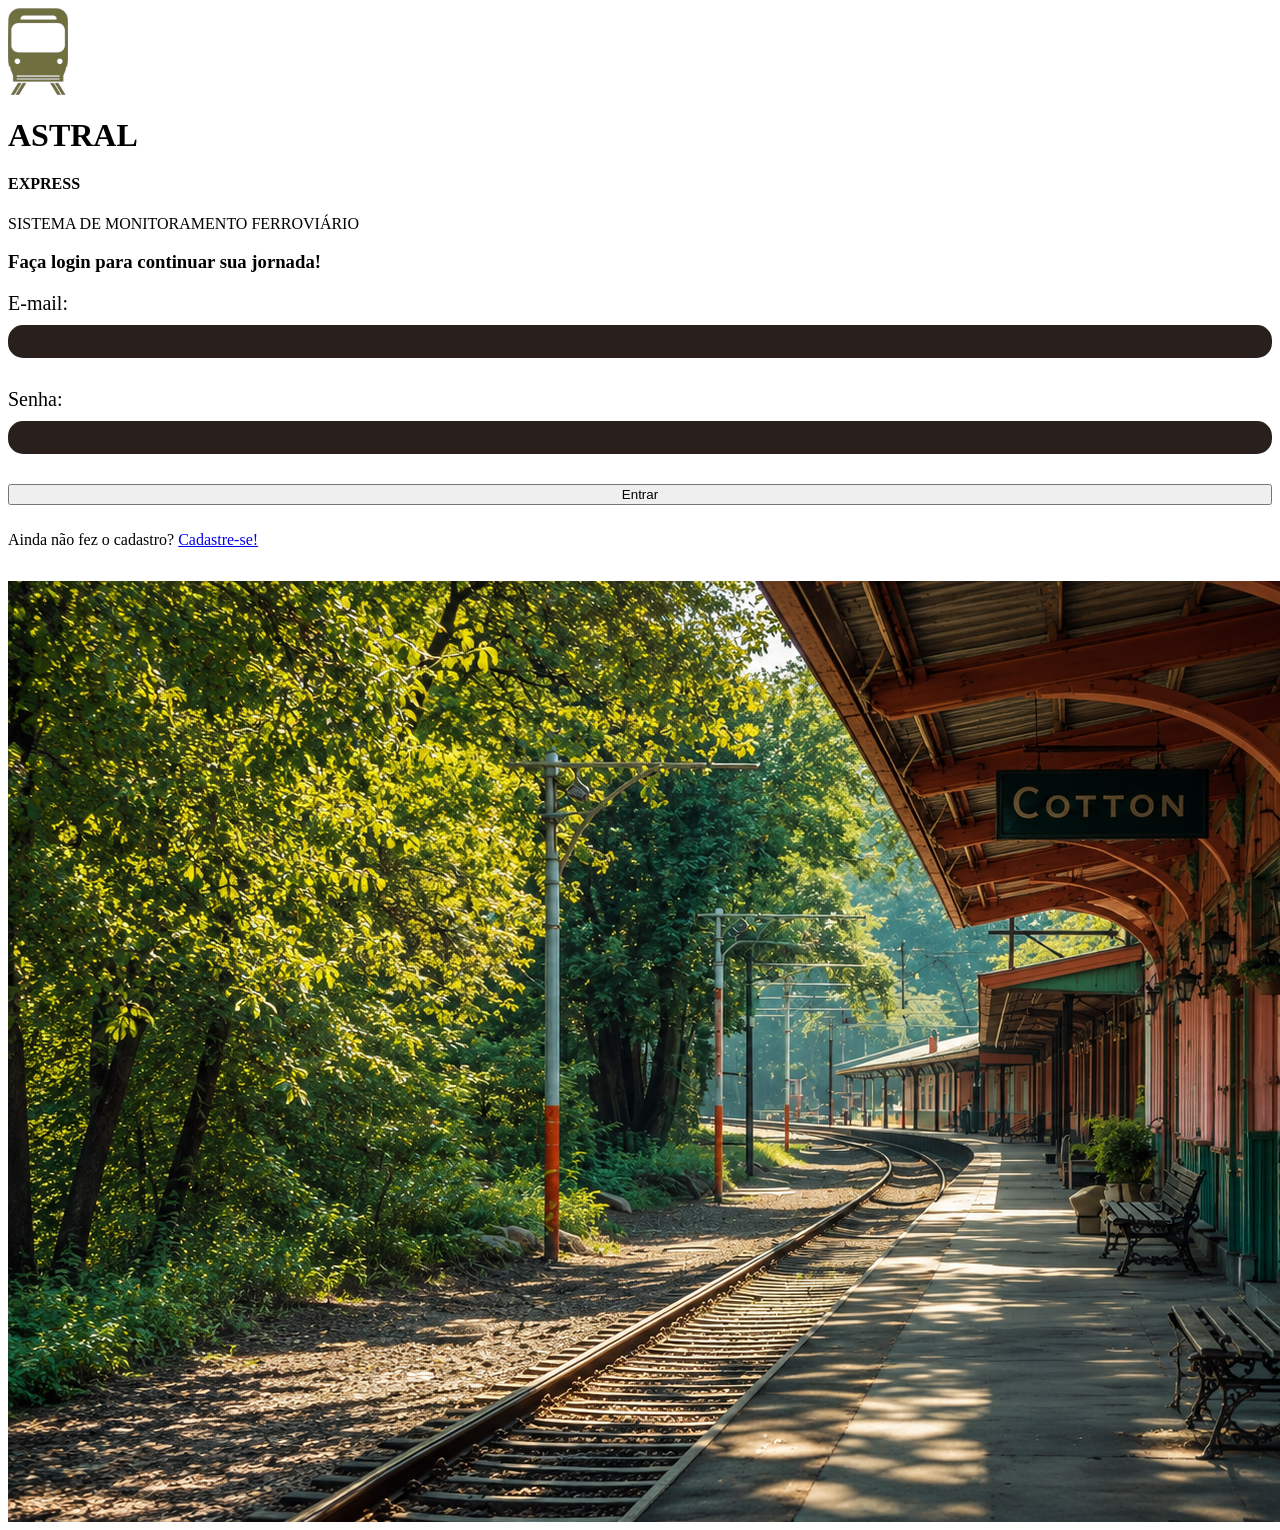
<file: index.html>
<html lang="en">

<head>
    <meta charset="UTF-8">
    <meta name="viewport" content="width=device-width, initial-scale=1.0">
    <link rel="stylesheet" href="assets/style/style.css">
    <title>Login</title>
</head>

<body id="body-login">

    <div class="login-esquerdo">
        <div class="titulo-site">
            <img src="assets/img/trem.PNG" alt="trem" class="trem">
            <div class="inline-block">
                <div class="inline-flex">
                    <h1 class="titulo-login">ASTRAL</h1>
                    <h4 class="titulo2-login">EXPRESS</h4>
                </div>
                <p class="subtitulo-login">SISTEMA DE MONITORAMENTO FERROVIÁRIO</p>
            </div>
        </div>

        <div class="campo-login">

            <h3 class="titulo3">Faça login para continuar sua jornada!</h3>

            <form id="login">
                <label for="email">E-mail:</label>
                <input type="email" id="email">

                <label for="senha">Senha:</label>
                <input type="password" id="senha">


                <button type="submit" id="botao-login">Entrar</button>

                <p class="texto-cadastro">
                    Ainda não fez o cadastro?
                    <a href="public/cadastro.html">Cadastre-se!</a>
                </p>
            </form>
        </div>
    </div>

    <div id="imagem-inicial">
        <img id="imagem-estacao" src="assets/img/estacao2.png" alt="estacao">
    </div>

    <script src="scripts/script.js"></script>
</body>

</html>
</file>
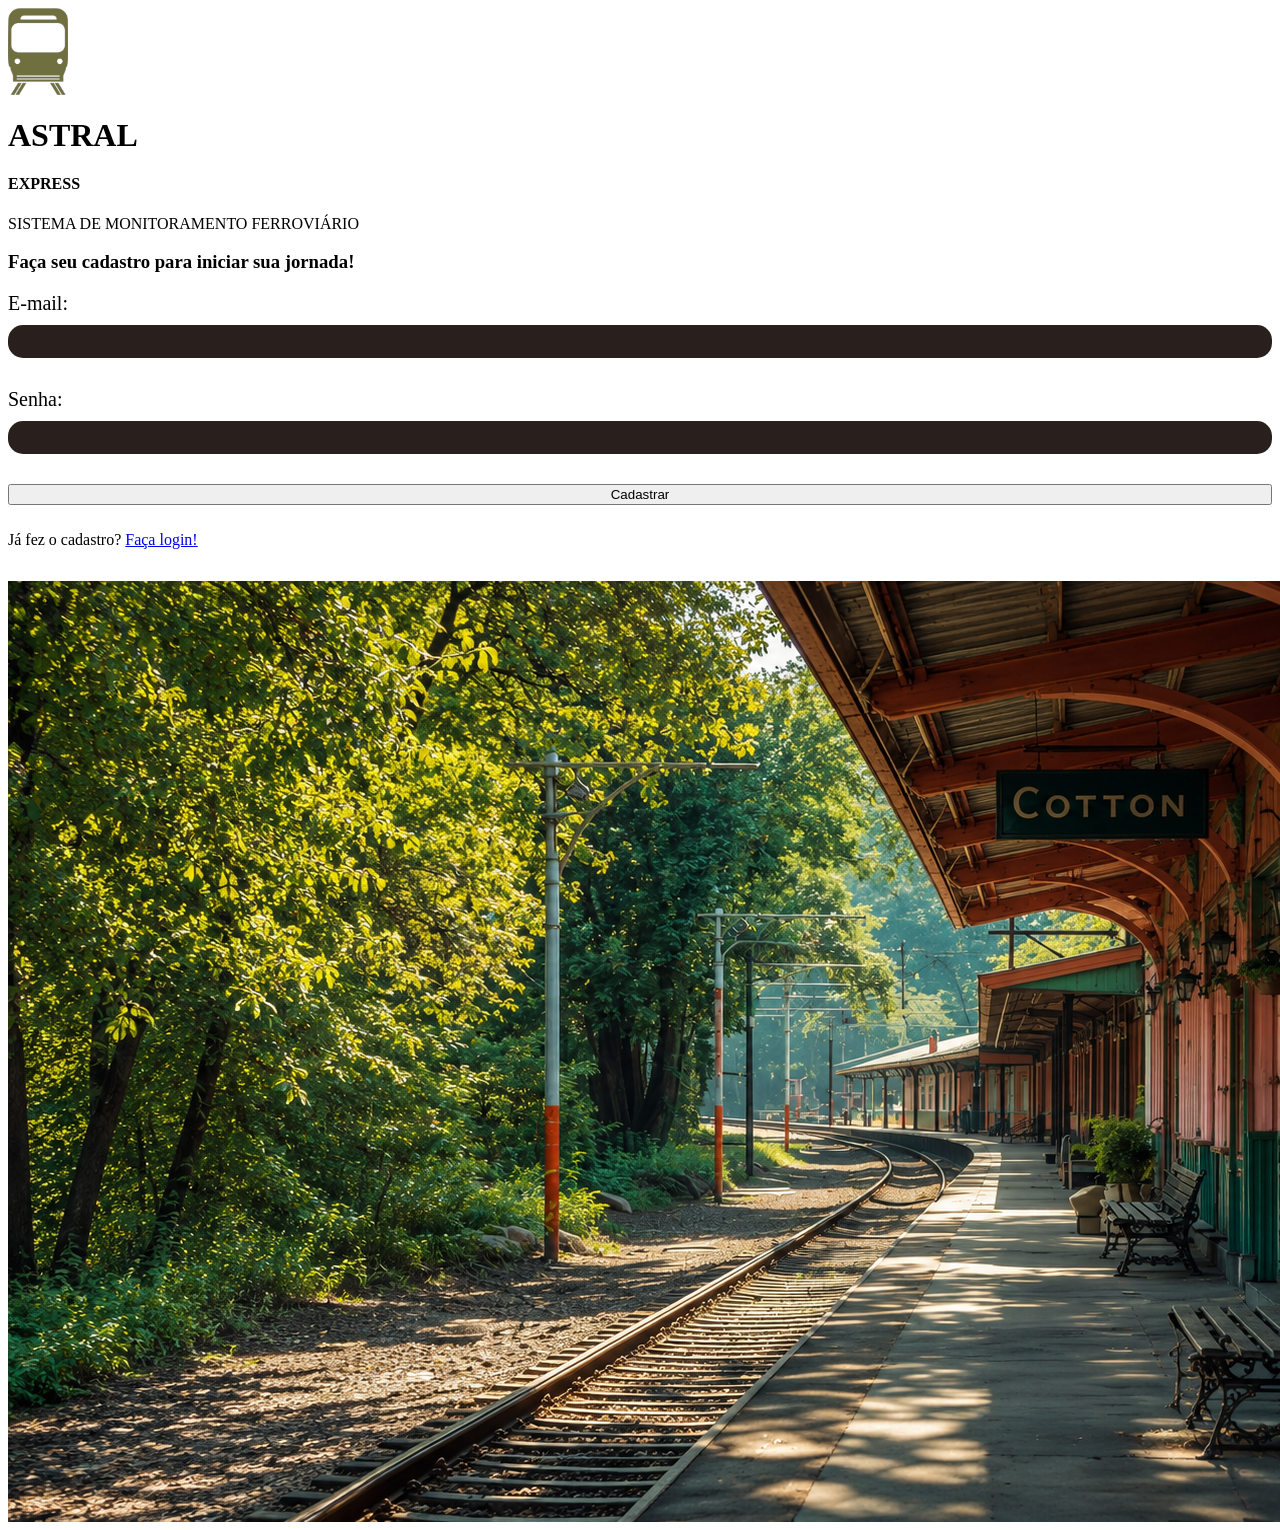
<file: cadastro.html>
<html lang="en">

<head>
    <meta charset="UTF-8">
    <meta name="viewport" content="width=device-width, initial-scale=1.0">
    <link rel="stylesheet" href="assets/style/style.css">
    <title>Cadastro</title>
</head>

<body id="body-login">

    <div class="login-esquerdo">
        <div class="titulo-site">
            <img src="assets/img/trem.PNG" alt="trem" class="trem">
            <div class="inline-block">
                <div class="inline-flex">
                    <h1 class="titulo-login">ASTRAL</h1>
                    <h4 class="titulo2-login">EXPRESS</h4>
                </div>
                <p class="subtitulo-login">SISTEMA DE MONITORAMENTO FERROVIÁRIO</p>
            </div>
        </div>

        <div class="campo-login">

            <h3 class="titulo3">Faça seu cadastro para iniciar sua jornada!</h3>

            <form id="login">
                <label for="email">E-mail:</label>
                <input type="email" id="email">

                <label for="senha">Senha:</label>
                <input type="password" id="senha">


                <button type="submit" id="botao-login">Cadastrar</button>

                <p class="texto-cadastro">
                    Já fez o cadastro?
                    <a href="index.html">Faça login!</a>
                </p>
            </form>
        </div>
    </div>

    <div id="imagem-inicial">
        <img id="imagem-estacao" src="assets/img/estacao2.png" alt="estacao">
    </div>

    <script src="scripts/script.js"></script>
</body>

</html>
</file>
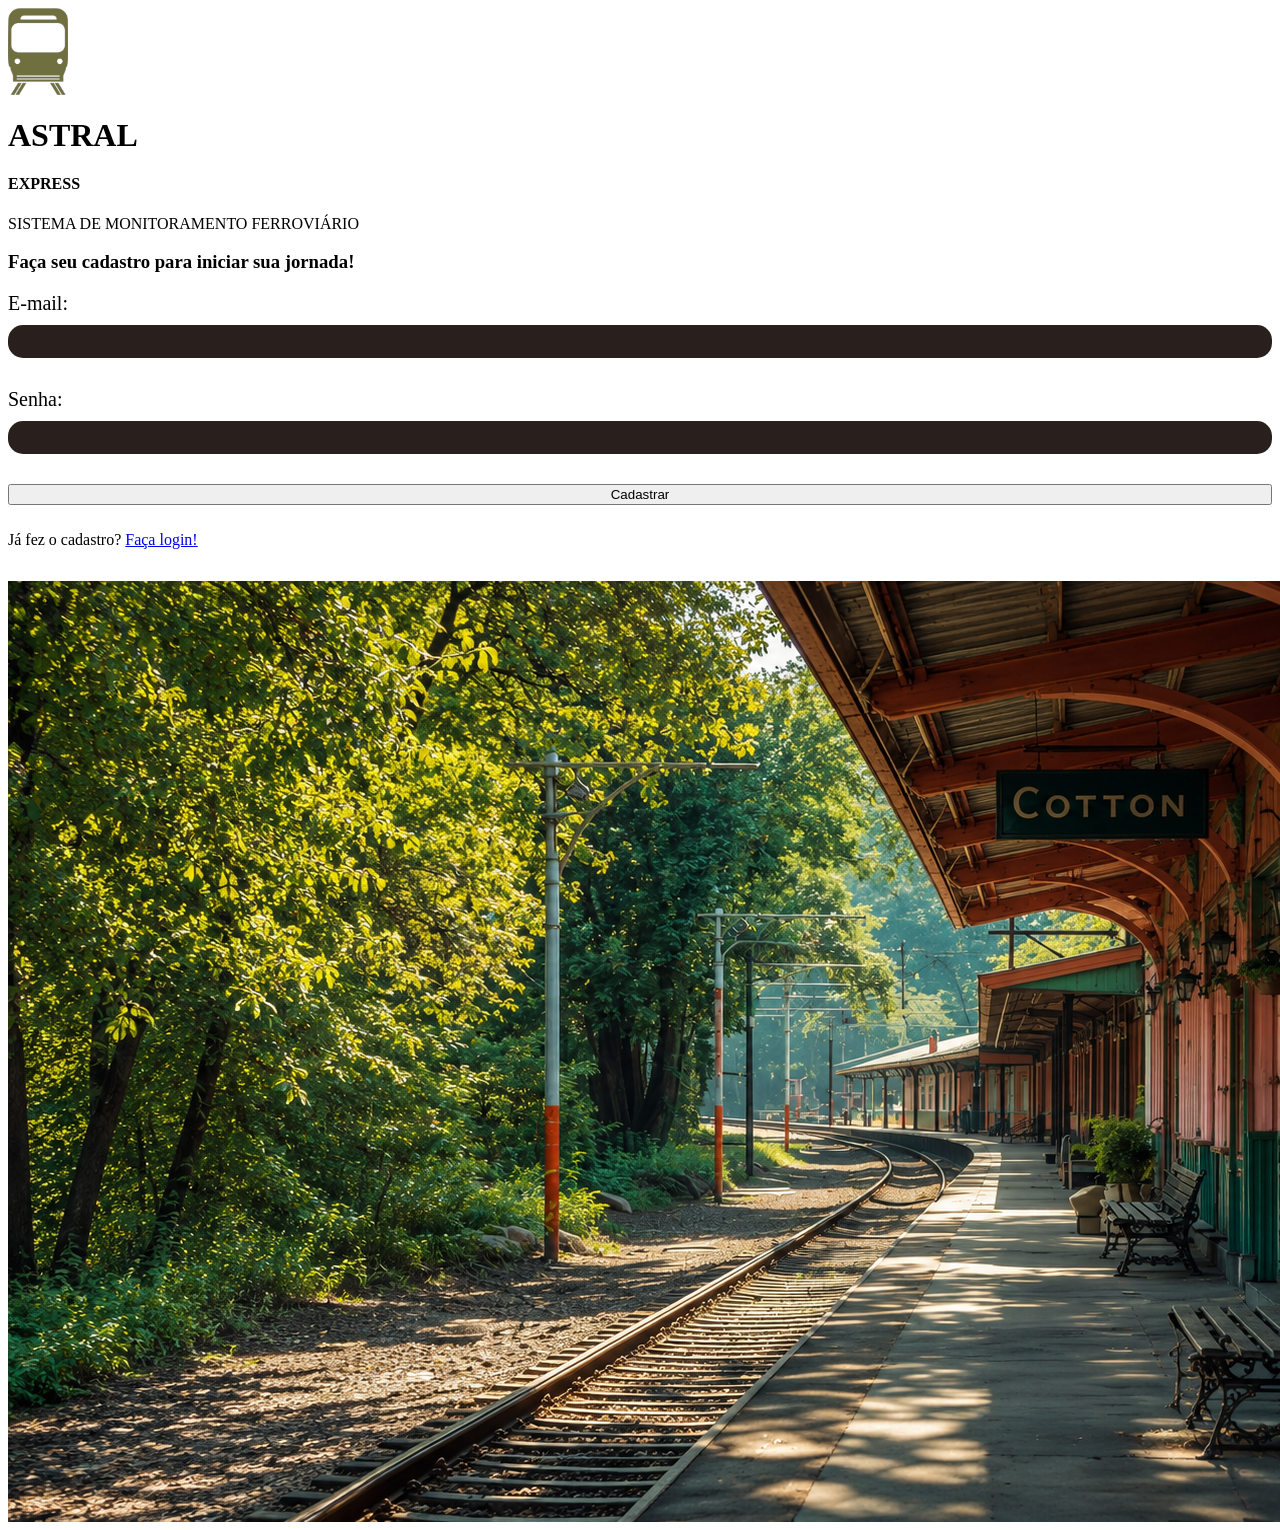
<file: public/cadastro.html>
<html lang="en">

<head>
    <meta charset="UTF-8">
    <meta name="viewport" content="width=device-width, initial-scale=1.0">
    <link rel="stylesheet" href="../assets/style/style.css">
    <title>Cadastro</title>
</head>

<body id="body-login">

    <div class="login-esquerdo">
        <div class="titulo-site">
            <img src="../assets/img/trem.PNG" alt="trem" class="trem">
            <div class="inline-block">
                <div class="inline-flex">
                    <h1 class="titulo-login">ASTRAL</h1>
                    <h4 class="titulo2-login">EXPRESS</h4>
                </div>
                <p class="subtitulo-login">SISTEMA DE MONITORAMENTO FERROVIÁRIO</p>
            </div>
        </div>

        <div class="campo-login">

            <h3 class="titulo3">Faça seu cadastro para iniciar sua jornada!</h3>

            <form id="login">
                <label for="email">E-mail:</label>
                <input type="email" id="email">

                <label for="senha">Senha:</label>
                <input type="password" id="senha">


                <button type="submit" id="botao-login">Cadastrar</button>

                <p class="texto-cadastro">
                    Já fez o cadastro?
                    <a href="index.html">Faça login!</a>
                </p>
            </form>
        </div>
    </div>

    <div id="imagem-inicial">
        <img id="imagem-estacao" src="../assets/img/estacao2.png" alt="estacao">
    </div>

    <script src="../scripts/script.js"></script>
</body>

</html>
</file>
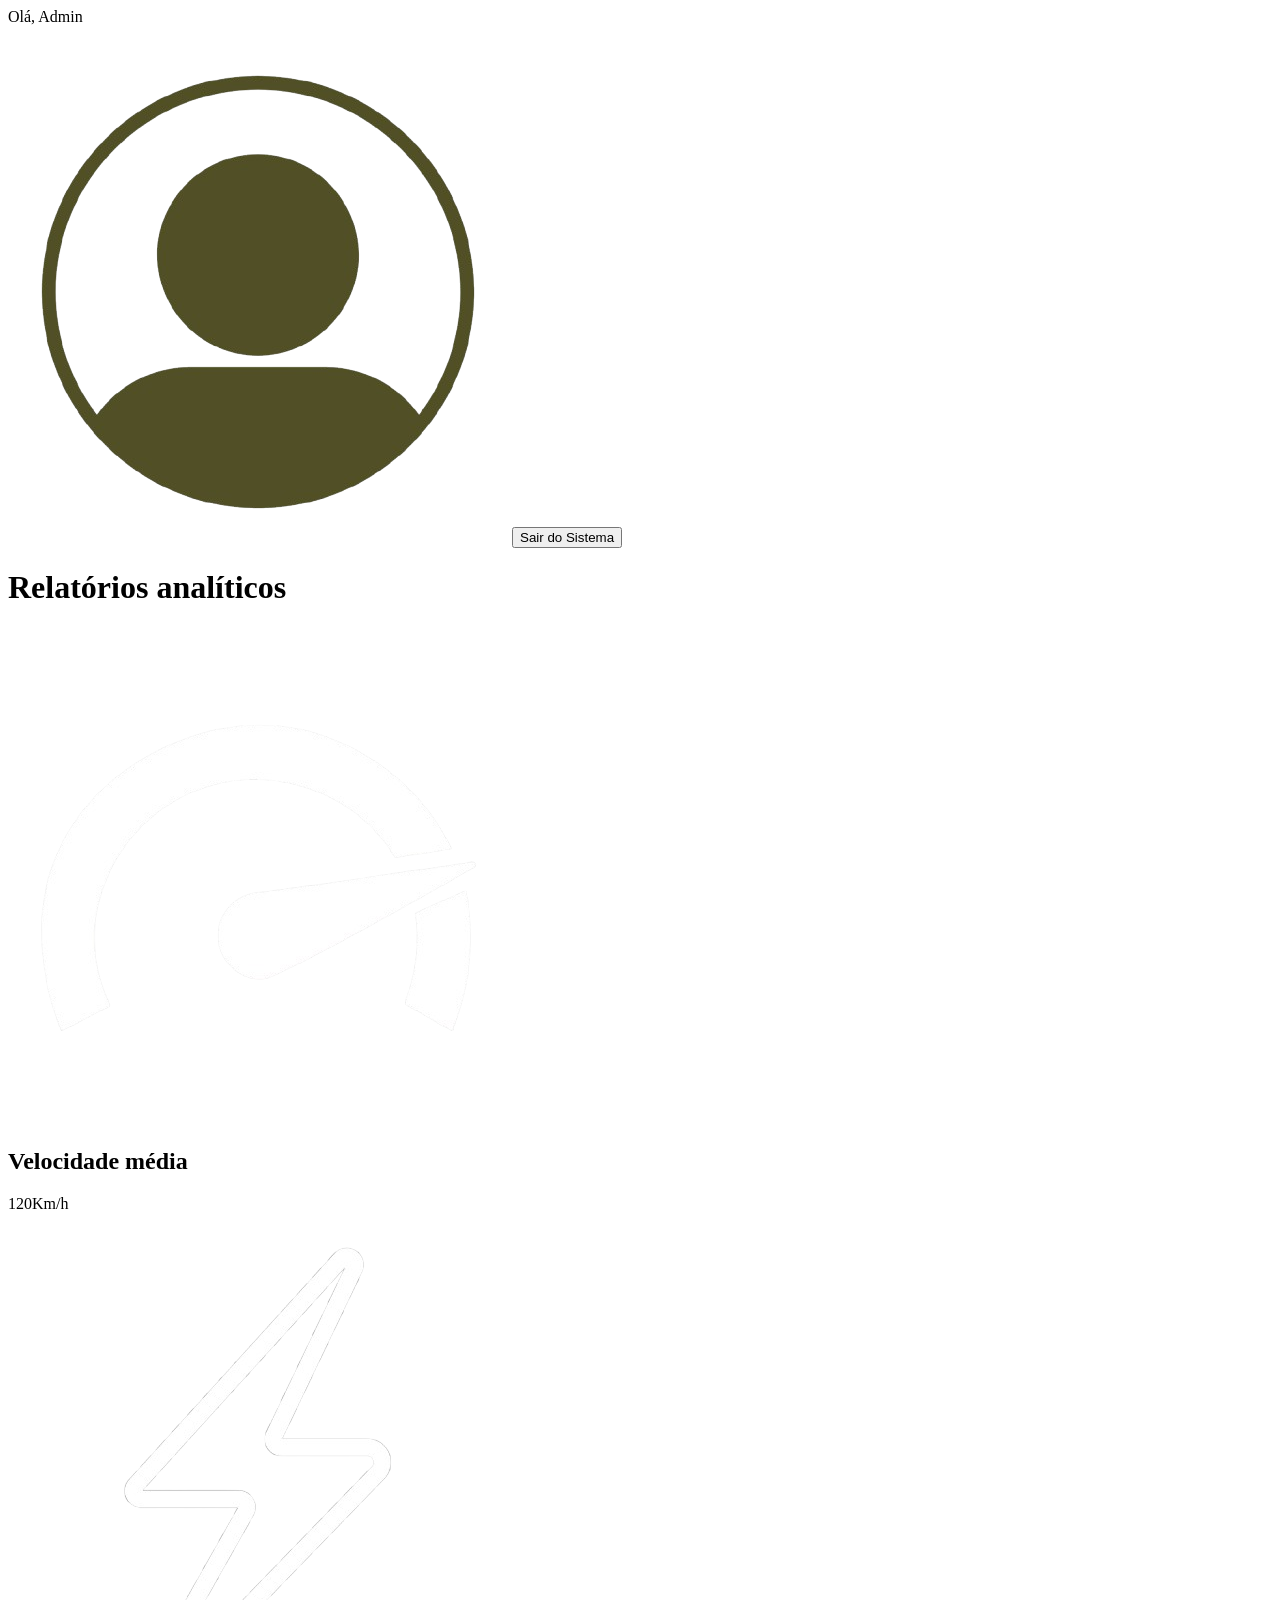
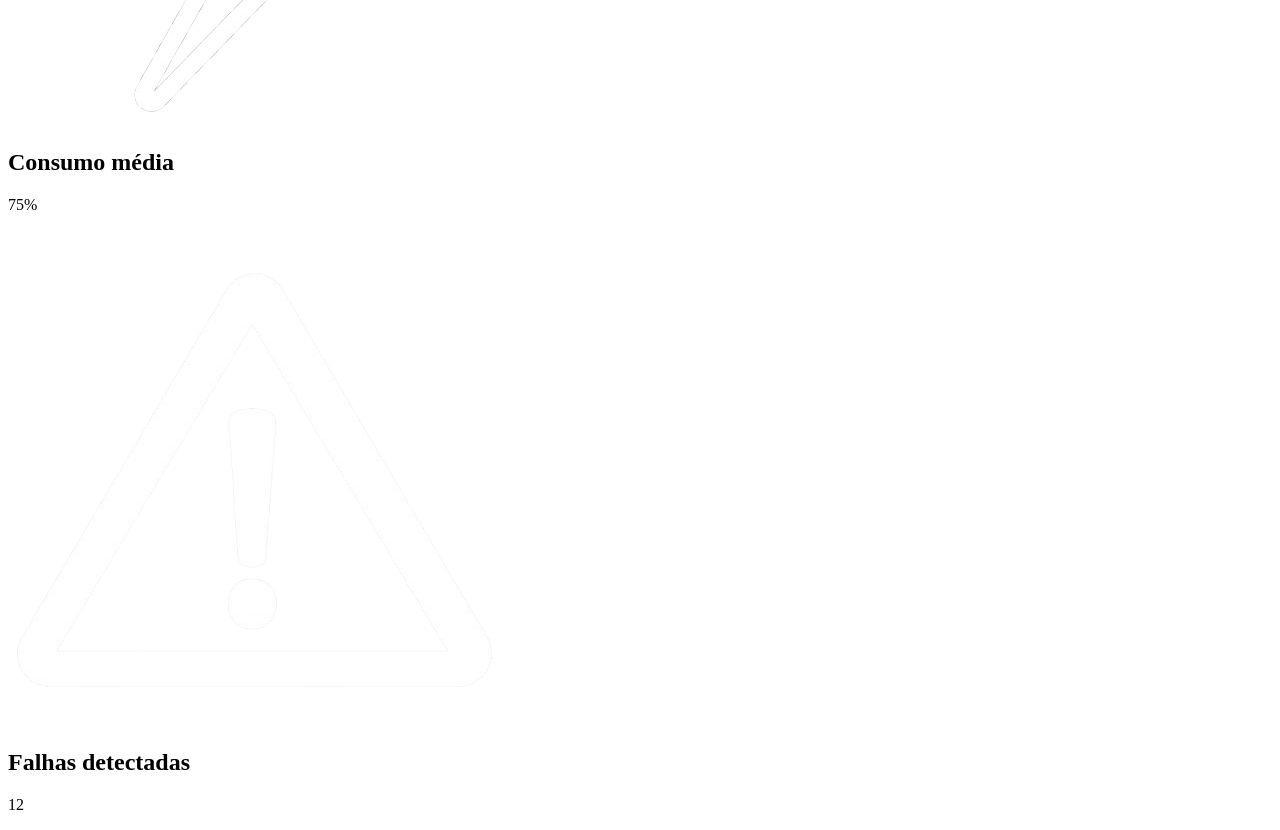
<file: public/cadastro_relatorios.html>
<html lang="en">

<head>
    <meta charset="UTF-8">
    <meta name="viewport" content="width=device-width, initial-scale=1.0">
    <link rel="stylesheet" href="../assets/style/style.css">
    <title>Document</title>
</head>

<body id="body-cadastro-relatorios">


    <header>
        <div id="navbar-tela-inicial">
            <p>Olá, Admin</p>
            <img src="../assets/img/usuario.png" alt="Admin" class="imagem-usuario">
            <button id="botao-sair" onclick="sair()">Sair do Sistema</button>
        </div>
    </header>

    <main id="main-cadastro-relatorios">

  

    <div id="relatorios-analiticos">
        <h1 class="titulo-relatorios">Relatórios analíticos</h1>
        <div class="conteiners-pequenos">

            <div class="relatorio-informacao-pequena">
                <div class="bolinhas-imagem">
                    <img class="imagens-grandes-relatorio" src="../assets/img/velocidade.png" alt="velocidade">
                </div>
                <h2>Velocidade média</h2>
                <p>120Km/h</p>
            </div>


            <div class="relatorio-informacao-pequena">
                <div class="bolinhas-imagem">
                    <img class="imagens-grandes-relatorio" src="../assets/img/consumo-medio.png" alt="consumo">
                </div>
                <h2>Consumo média</h2>
                <p>75%</p>
            </div>


            <div class="relatorio-informacao-pequena">
                <div class="bolinhas-imagem">
                    <img class="imagens-grandes-relatorio" src="../assets/img/falha.png" alt="falha">
                </div>
                <h2>Falhas detectadas</h2>
                <p>12</p>
            </div>

        </div>

        <div class="conteiners-medios">

            <div class="relatorio-informacao-media">

            </div>


            <div class="relatorio-informacao-media">

            </div>

        </div>

        <div class="conteiners-grandes">

            <div class="relatorio-informacao-grande">

            </div>

        </div>

    </div>
</main>

    <script src="../scripts/script.js"></script>
</body>

</html>
</file>
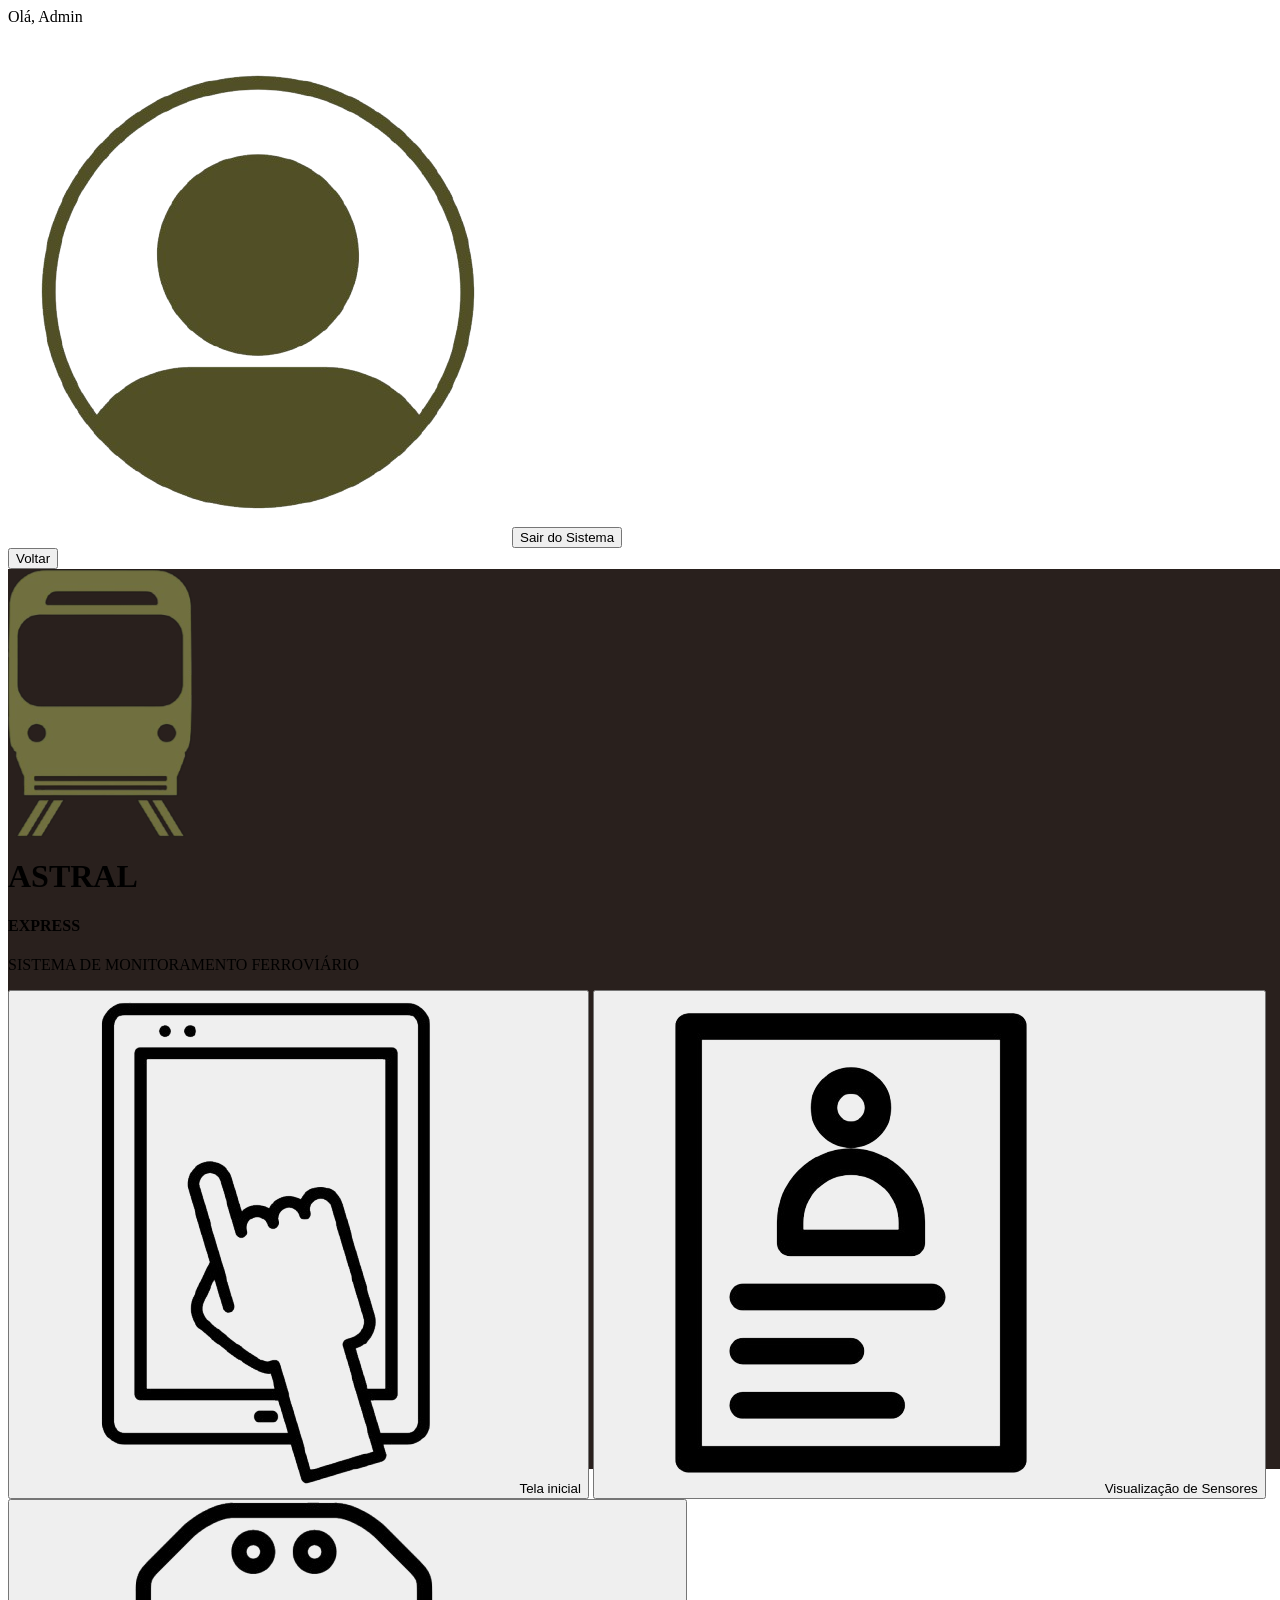
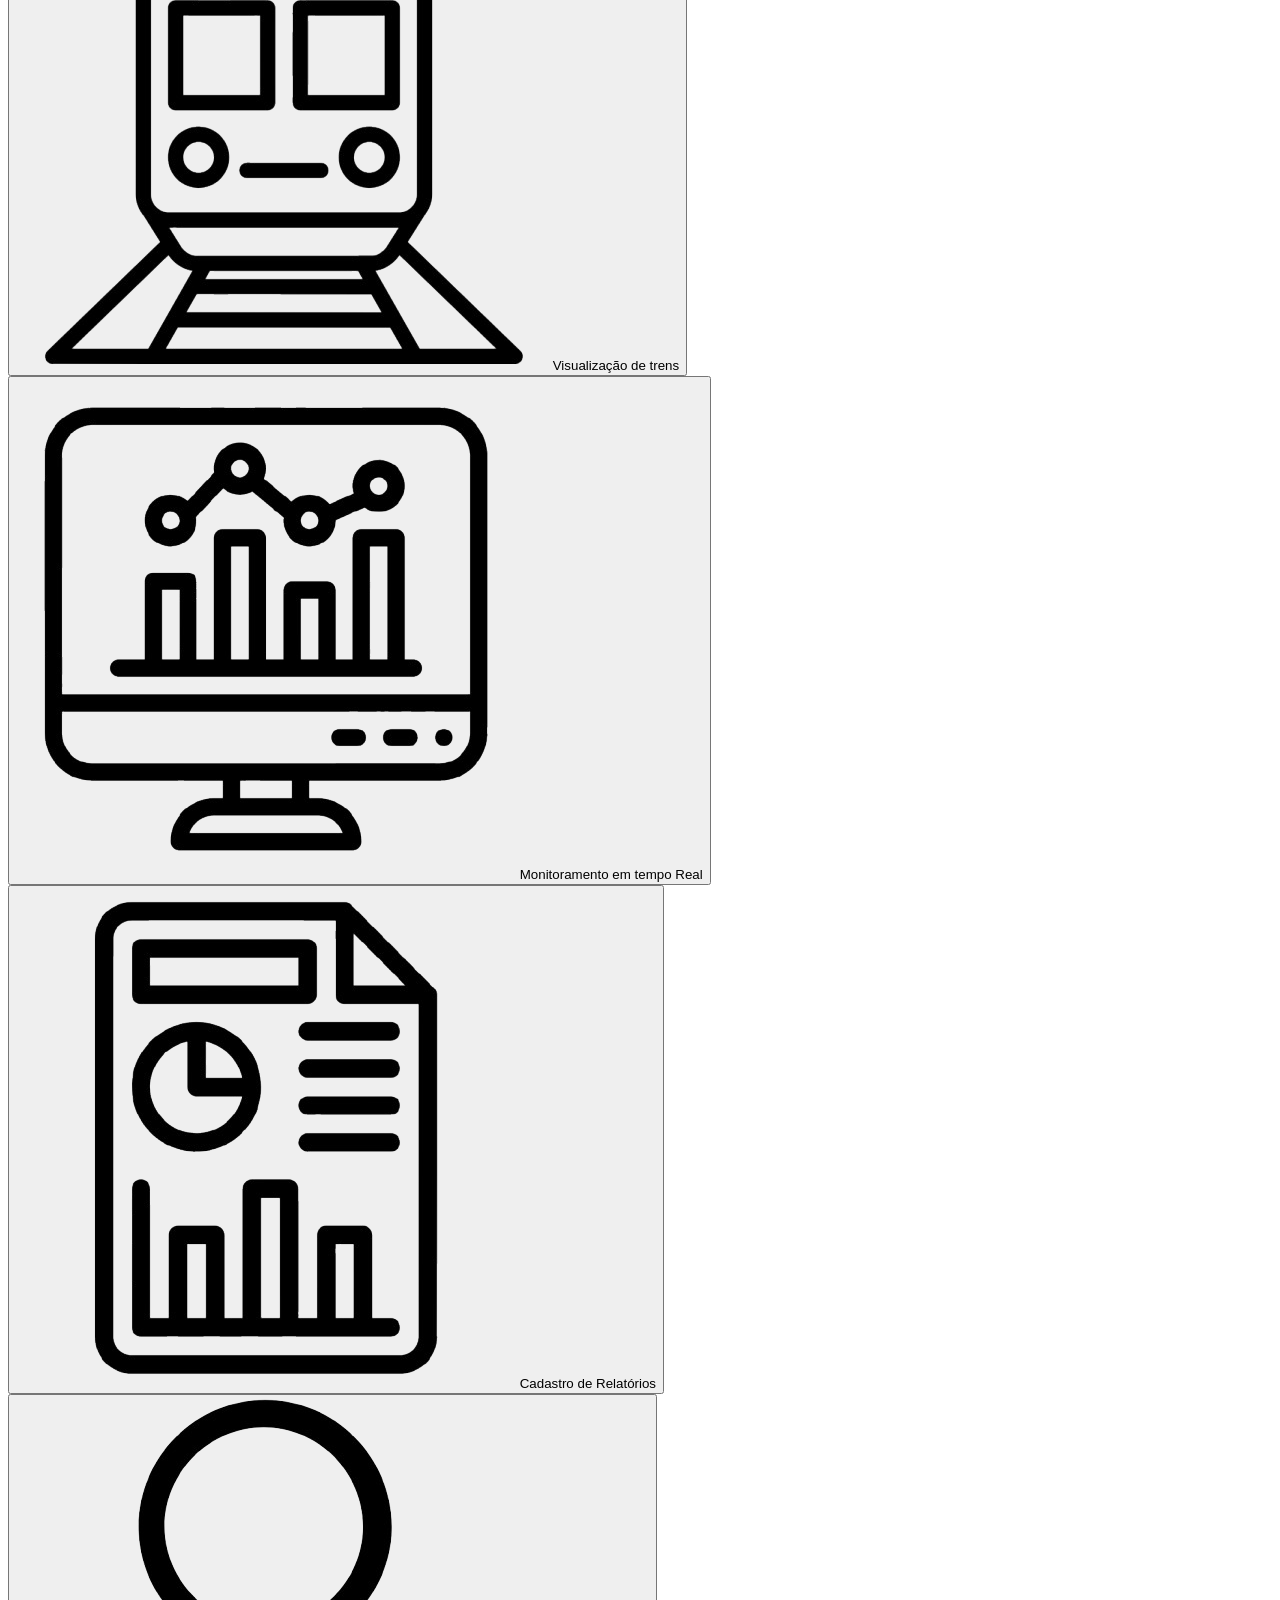
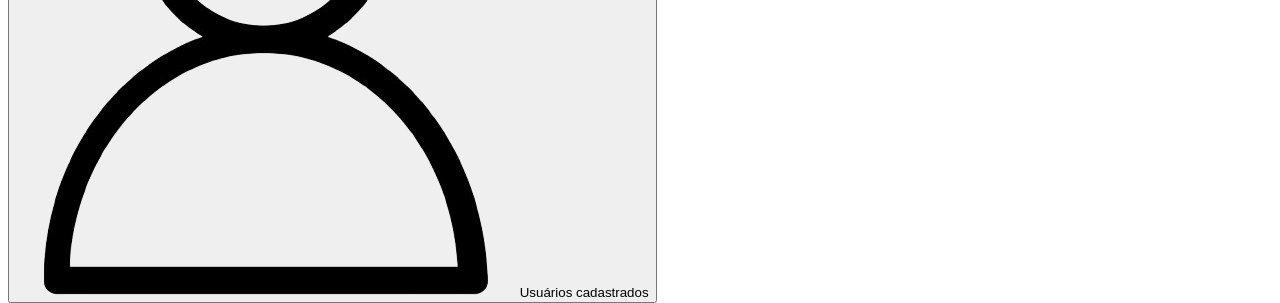
<file: public/cadastro_sensores.html>
<html lang="en">

<head>
    <meta charset="UTF-8">
    <meta name="viewport" content="width=device-width, initial-scale=1.0">
    <link rel="stylesheet" href="../assets/style/style.css">
    <link rel="stylesheet" href="../assets/style/style.css">
    <title>Cadastro de sensores</title>
</head>

<body id="cadastro-sensores">
    <header>
        <div id="navbar-tela-inicial">
            <p>Olá, Admin</p>
            <img src="../assets/img/usuario.png" alt="Admin" class="imagem-usuario">
            <button id="botao-sair" onclick="sair()">Sair do Sistema</button>
        </div>
        <div class="botao-voltar-">
            <button onclick="voltar()">Voltar</button>
        </div>
    </header>

    <div class="menu">
            <img src="../assets/img/trem.PNG" alt="trem" class="trem-menu">
            <div class="inline-block">
                <div class="inline-flex">
                    <h1 class="titulo-menu">ASTRAL</h1>
                    <h4 class="titulo2-menu">EXPRESS</h4>
                </div>
                <p class="subtitulo-menu">SISTEMA DE MONITORAMENTO FERROVIÁRIO</p>
            </div>

            <div id="botoes-menu">
                <button class="botao-menu" id="botao-menu-tela-inicial" onclick="telaInicial()"><img
                        class="imagem-botao-menu" src="../assets/img/tela-inicial.png" alt="tela-inicial"> Tela
                    inicial</button>
                <button class="botao-menu-atual" id="botao-menu-cadastro-sensores" onclick="visualizacaoSensores()"><img
                        class="imagem-botao-menu" src="../assets/img/cadastro-sensores.png" alt="cadastro-sensores">
                    Visualização de Sensores</button>
                <button class="botao-menu" id="botao-menu-cadastro-trens" onclick="visualizacaoTrens()"> <img
                        class="imagem-botao-menu" src="../assets/img/trem-botao.png" alt="trem-botao">
                    Visualização de trens
                </button>
                <button class="botao-menu" id="botao-menu-monitoramento" onclick="monitoramentoTempoReal()"><img
                        class="imagem-botao-menu" src="../assets/img/monitoramento-tempo.png" alt="monitoramento">
                    Monitoramento em tempo
                    Real</button>
                <button class="botao-menu" id="botao-menu-cadastro-relatorios" onclick="cadastroRelatorios()"><img
                        class="imagem-botao-menu" src="../assets/img/cadastro-relatorios.png" alt="cadastro-relatorios">
                    Cadastro de
                    Relatórios</button>
                <button class="botao-menu" id="botao-menu-usuarios-cadastrados" onclick="usuariosCadastrados()"><img
                        class="imagem-botao-menu" src="../assets/img/usuarios.png" alt="usuarios-cadastrados">
                    Usuários cadastrados</button>
            </div>
        </div>

    <main id="main-cadastro-sensores">


        <div class="campo-verde-medio-sensores">

            <div class="novos-sensores">
                <div class="borda-verde-flex-titulo">
                <h1 class="titulo-cadastro-sensores">Cadastro de Novos Sensores</h1>
                </div>
                <div class="campo-borda-verde">

                    <div class="flex-column">
                        <h2 class="informacoes-cadastro-sensores">ID do Sensor</h2>
                        <label for="id-sensor"></label>
                        <input type="number" id="id-sensor" class="campo-dados">
                    </div>

                    <div class="flex-column">
                        <h2 class="informacoes-cadastro-sensores">Linha</h2>
                        <label for="linha-cadastro-sensor"></label>
                        <input type="text" id="linha-cadastro-sensor" class="campo-dados">
                    </div>

                    <div class="flex-column">
                        <h2 class="informacoes-cadastro-sensores">Tipo de Dado</h2>
                        <label for="tipo-dado-cadastro-sensor"></label>
                        <select name="tipo-dado" id="tipo-dado-cadastro-sensor" class="campo-dados">
                            <option value="">Selecione o tipo dado</option>
                            <option value="velocidade">Velocidade</option>
                            <option value="falha">Falha</option>
                            <option value="temperatura">Temperatura</option>
                        </select>
                    </div>
                </div>
                <div class="borda-verde-flex">
                    <button onclick="cadastrarSensor()" id="botao-cadastrar-sensor">Cadastrar sensor</button>
                </div>
            </div>
        </div>
        </div>

    </main>

    <script src="../scripts/script.js"></script>
</body>


</html>
</file>
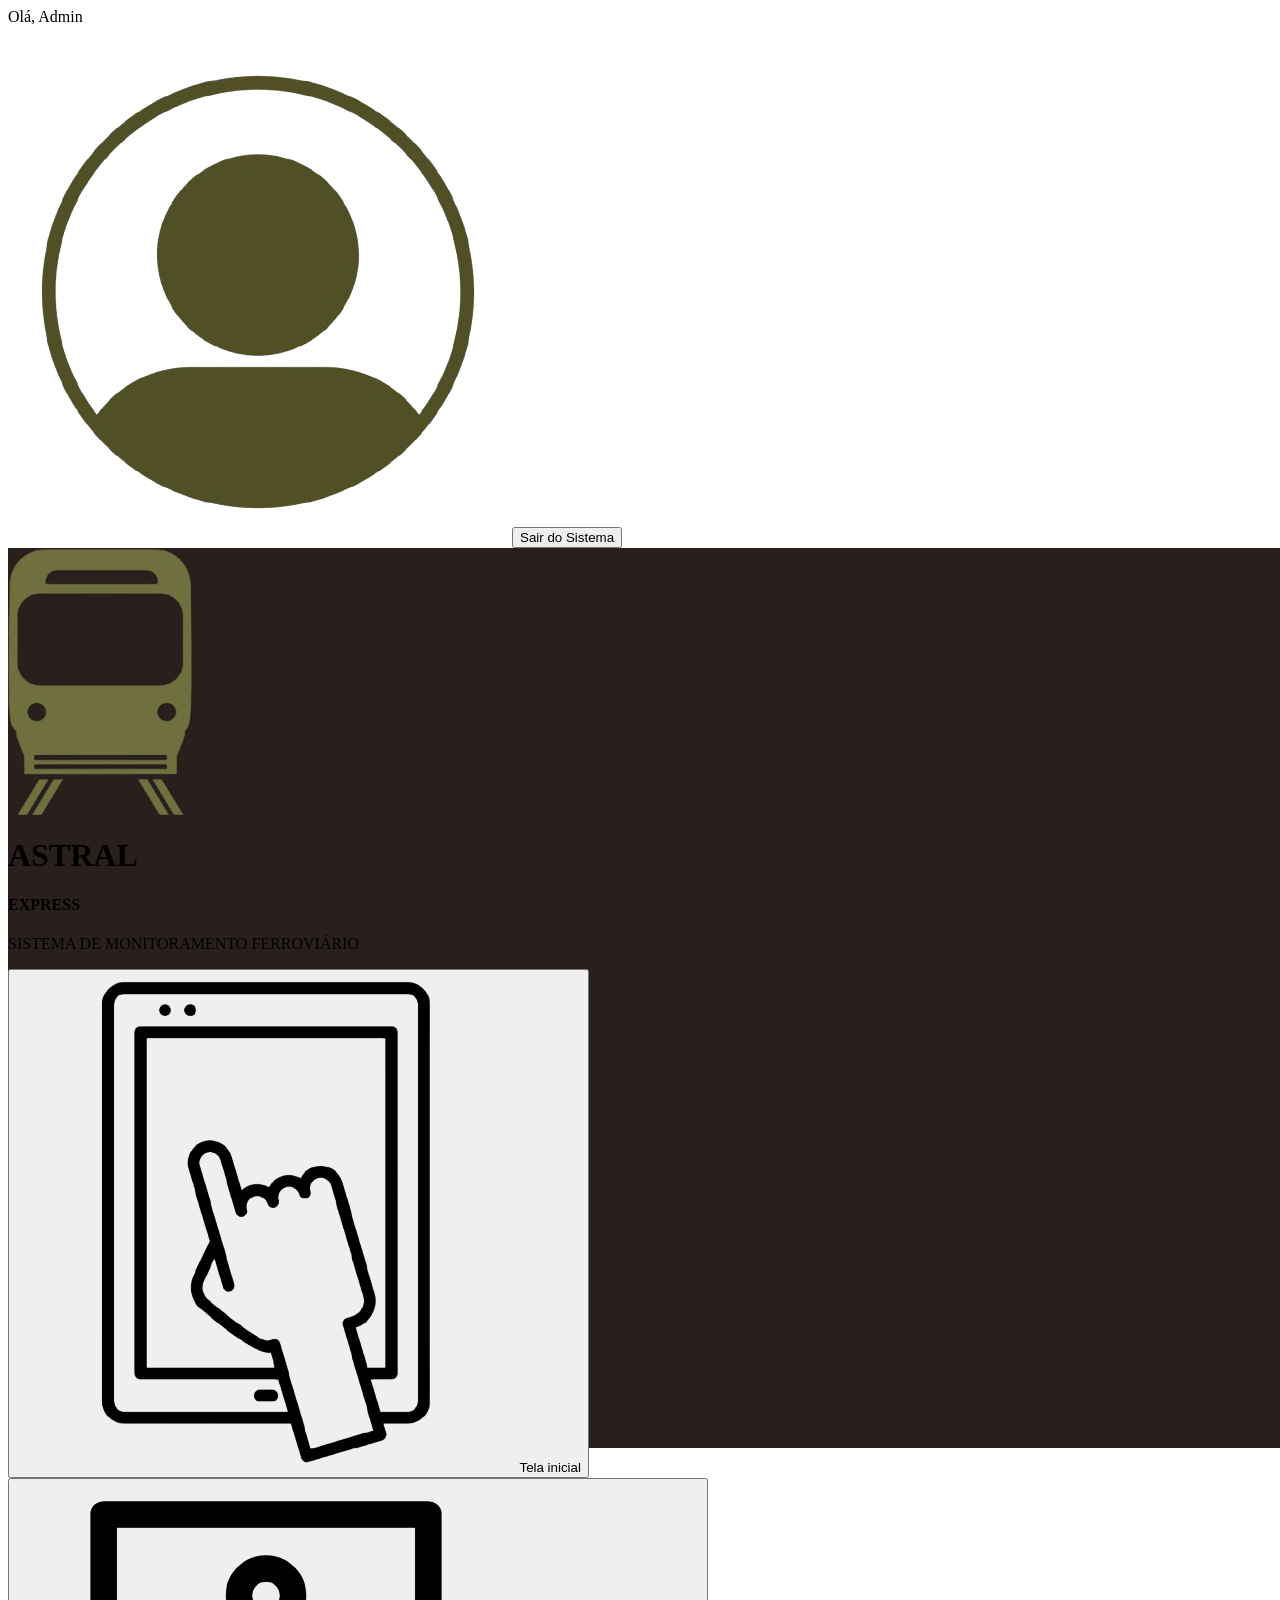
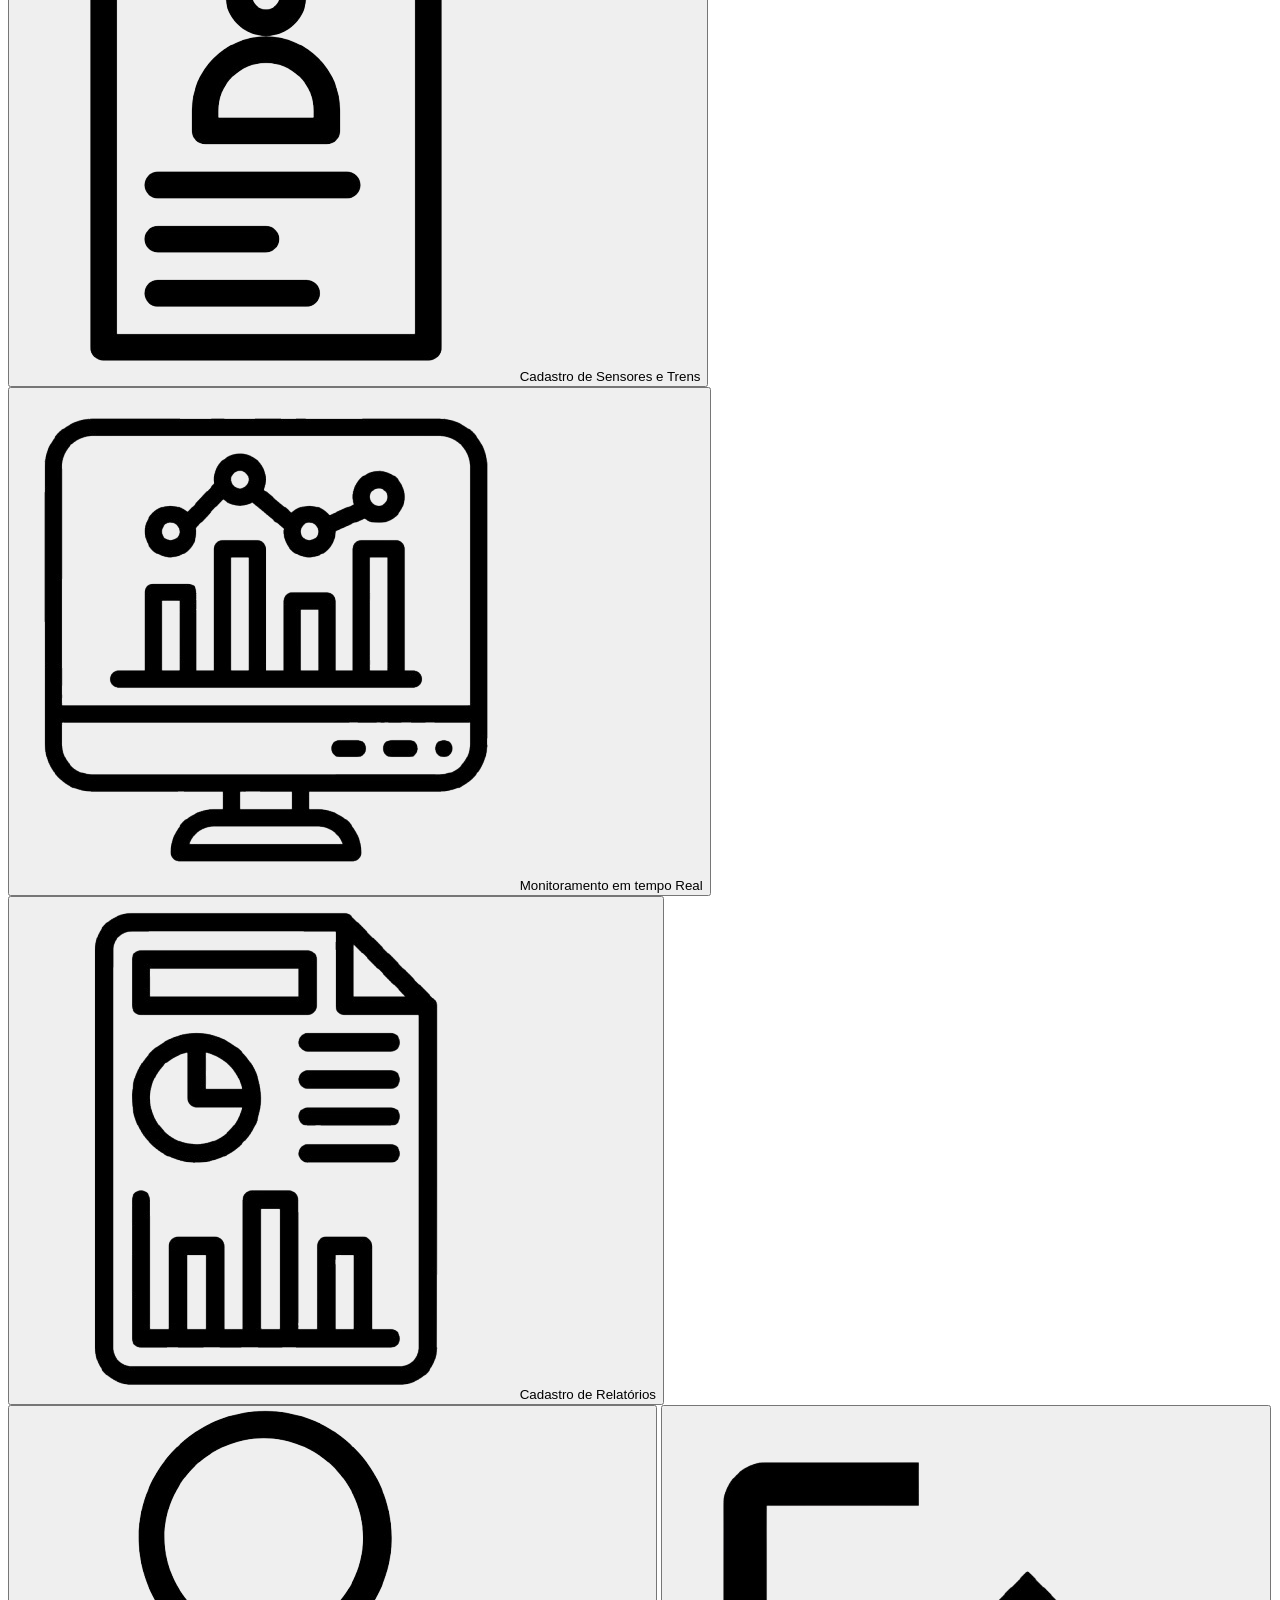
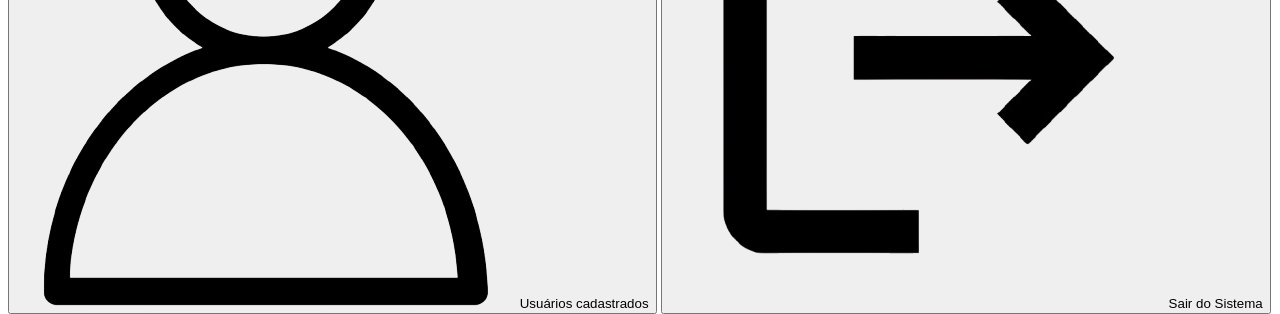
<file: public/cadastro_sensores_trens.html>
<html lang="en">

<head>
    <meta charset="UTF-8">
    <meta name="viewport" content="width=device-width, initial-scale=1.0">
    <link rel="stylesheet" href="../assets/style/style.css">
    <title>Cadastro de sensores e trens</title>
</head>

<body id="cadastro-sensores">


    <header>
        <div id="navbar-tela-inicial">
            <p>Olá, Admin</p>
            <img src="../assets/img/usuario.png" alt="Admin" class="imagem-usuario">
            <button id="botao-sair" onclick="sair()">Sair do Sistema</button>
        </div>
    </header>

    <main id="main-cadastro-sensores">
        <div class="menu">
            <img src="../assets/img/trem.PNG" alt="trem" class="trem-menu">
            <div class="inline-block">
                <div class="inline-flex">
                    <h1 class="titulo-menu">ASTRAL</h1>
                    <h4 class="titulo2-menu">EXPRESS</h4>
                </div>
                <p class="subtitulo-menu">SISTEMA DE MONITORAMENTO FERROVIÁRIO</p>
            </div>

            <div id="botoes-menu">
                <button class="botao-menu" id="botao-menu-tela-inicial" onclick="telaInicial()"><img
                        class="imagem-botao-menu" src="../assets/img/tela-inicial.png" alt="tela-inicial"> Tela
                    inicial</button>
                <button class="botao-menu-atual" id="botao-menu-cadastro-sensores" onclick="cadastroSensores()"><img
                        class="imagem-botao-menu" src="../assets/img/cadastro-sensores.png" alt="cadastro-sensores">
                    Cadastro de Sensores e
                    Trens</button>
                <button class="botao-menu" id="botao-menu-monitoramento" onclick="monitoramentoTempoReal()"><img
                        class="imagem-botao-menu" src="../assets/img/monitoramento-tempo.png" alt="monitoramento">
                    Monitoramento em tempo
                    Real</button>
                <button class="botao-menu" id="botao-menu-cadastro-relatorios" onclick="cadastroRelatorios()"><img
                        class="imagem-botao-menu" src="../assets/img/cadastro-relatorios.png" alt="cadastro-relatorios">
                    Cadastro de
                    Relatórios</button>
                <button class="botao-menu" id="botao-menu-usuarios-cadastrados" onclick="usuariosCadastrados()"><img
                        class="imagem-botao-menu" src="../assets/img/usuarios.png" alt="usuarios-cadastrados">
                    Usuários cadastrados</button>
                <button class="botao-menu" id="botao-menu-sair-sistema"><img class="imagem-botao-menu"
                        src="../assets/img/sair.png" alt="sair">Sair do Sistema</button>
            </div>
        </div>


        <div class="fundo-cadastros">
            <div class="cadastros">
                <h2 id="titulo-tabela">Cadastro de sensores e trens</h2>
                <div class="tabela">
                    <table>
                        <tr>
                            <td id="titulo-coluna">ID do Sensor</td>
                            <td id="titulo-coluna">Localização</td>
                            <td id="titulo-coluna">Tipo de Dado</td>
                            <td id="titulo-coluna">Ação</td>
                        </tr>
                        <tr>
                            <td>01</td>
                            <td>Linha A</td>
                            <td><input id="caixa-texto" type="text"></td>
                            <td><button id="botao2">Visualizar</button></td>
                            <td><button id="botao2" onclick="alerta()">Excluir</button></td>
                        </tr>
                        <tr>
                            <td>02</td>
                            <td>Linha B</td>
                            <td><input id="caixa-texto" type="text"></td>
                            <td><button id="botao2">Visualizar</button></td>
                            <td><button id="botao2" onclick="alerta()">Excluir</button></td>
                        </tr>
                        <tr>
                            <td>03</td>
                            <td>Linha C</td>
                            <td><input id="caixa-texto" type="text"></td>
                            <td><button id="botao2">Visualizar</button></td>
                            <td><button id="botao2" onclick="alerta()">Excluir</button></td>
                        </tr>
                        <tr>
                            <td>04</td>
                            <td>Linha D</td>
                            <td><input id="caixa-texto" type="text"></td>
                            <td><button id="botao2">Visualizar</button></td>
                            <td><button id="botao2" onclick="alerta()">Excluir</button></td>
                        </tr>
                        <tr>
                            <td>05</td>
                            <td>Linha E</td>
                            <td><input id="caixa-texto" type="text"></td>
                            <td><button id="botao2">Visualizar</button></td>
                            <td><button id="botao2" onclick="alerta()">Excluir</button></td>
                        </tr>
                        <tr>
                            <td>06</td>
                            <td>Linha F</td>
                            <td><input id="caixa-texto" type="text"></td>
                            <td><button id="botao2">Visualizar</button></td>
                            <td><button id="botao2" onclick="alerta()">Excluir</button></td>
                        </tr>
                        <tr>
                            <td>07</td>
                            <td>Linha G</td>
                            <td><input id="caixa-texto" type="text"></td>
                            <td><button id="botao2">Visualizar</button></td>
                            <td><button id="botao2" onclick="alerta()">Excluir</button></td>
                        </tr>
                        <tr>
                            <td>08</td>
                            <td>Linha H</td>
                            <td><input id="caixa-texto" type="text"></td>
                            <td><button id="botao2">Visualizar</button></td>
                            <td><button id="botao2" onclick="alerta()">Excluir</button></td>
                        </tr>
                        <tr>
                            <td>09</td>
                            <td>Linha I</td>
                            <td><input id="caixa-texto" type="text"></td>
                            <td><button id="botao2">Visualizar</button></td>
                            <td><button id="botao2" onclick="alerta()">Excluir</button></td>
                        </tr>
                        <tr>
                            <td>10</td>
                            <td>Linha J</td>
                            <td><input id="caixa-texto" type="text"></td>
                            <td><button id="botao2">Visualizar</button></td>
                            <td><button id="botao2" onclick="alerta()">Excluir</button></td>
                        </tr>
                    </table>
                </div>
            </div>
        </div>
    </main>

    <script src="../scripts/script.js"></script>
</body>

</html>
</file>
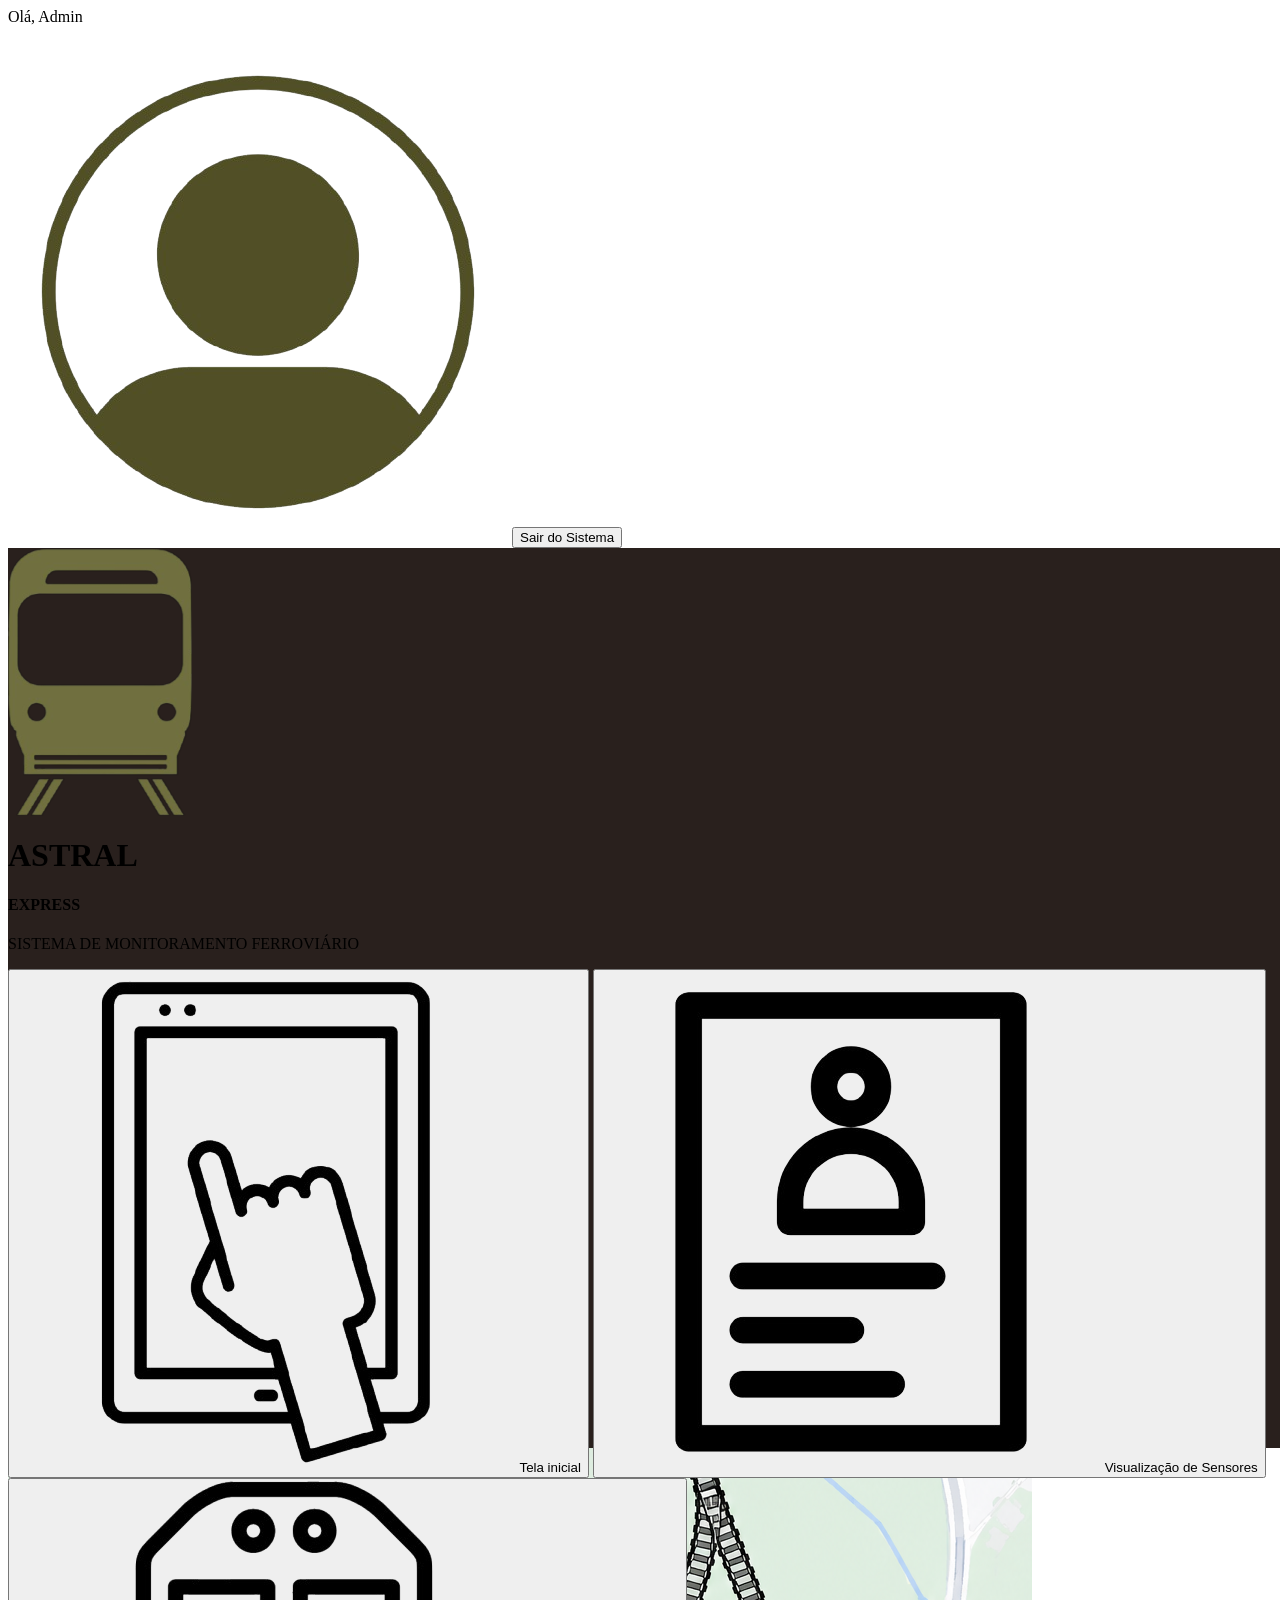
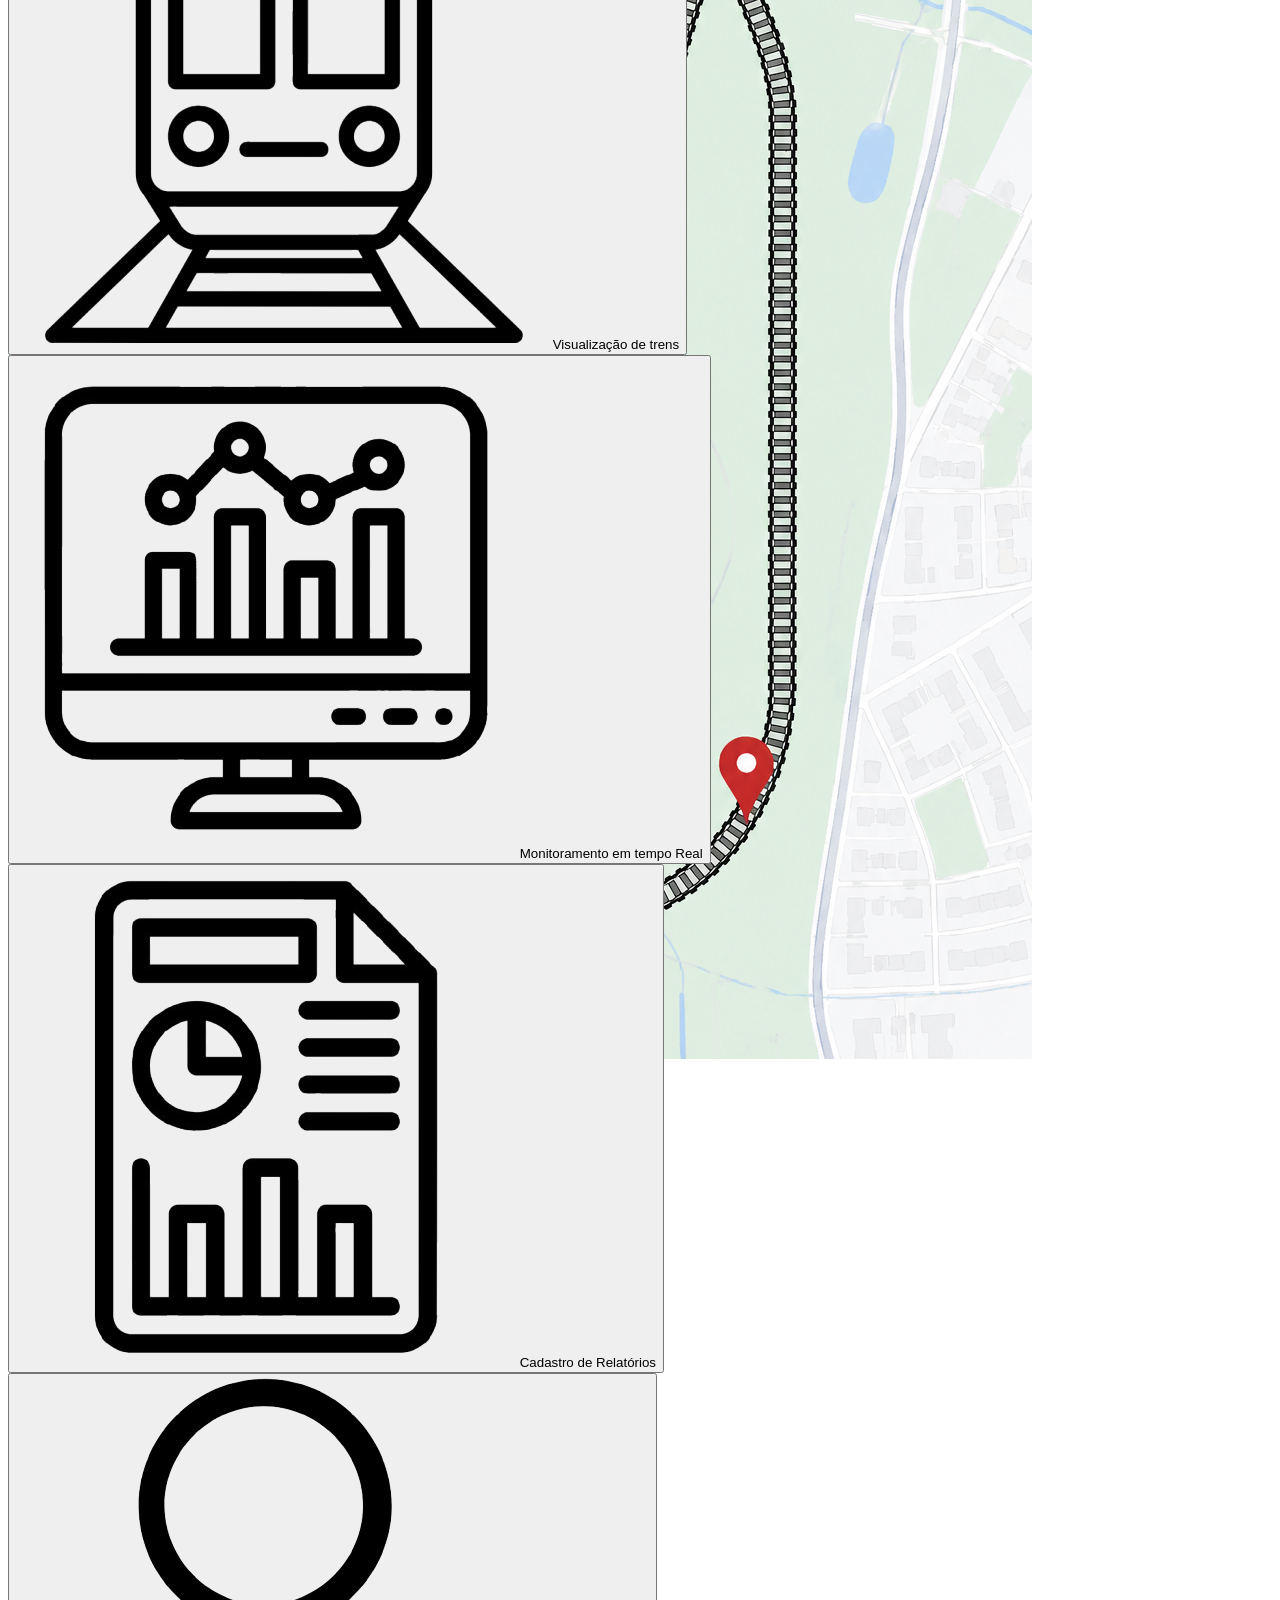
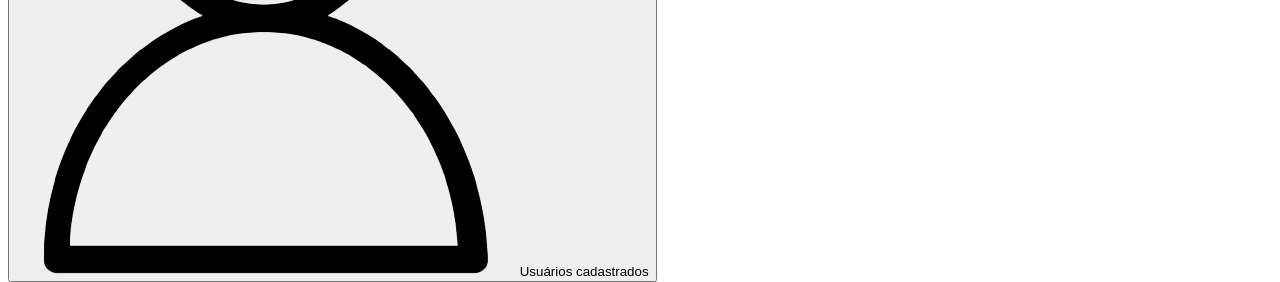
<file: public/monitoramento_tempo_real.html>
<html lang="en">

<head>
    <meta charset="UTF-8">
    <meta name="viewport" content="width=device-width, initial-scale=1.0">
    <link rel="stylesheet" href="../assets/style/style.css">
    <title>Monitoramento em Tempo Real</title>
</head>

<body id="body-monitoramento">

    <header>
        <div id="navbar-tela-inicial">
            <p>Olá, Admin</p>
            <img src="../assets/img/usuario.png" alt="Admin" class="imagem-usuario">
            <button id="botao-sair" onclick="sair()">Sair do Sistema</button>

        </div>
    </header>

    <main id="main-monitoramento">
        <div class="menu">


            <img src="../assets/img/trem.PNG" alt="trem" class="trem-menu">
            <div class="inline-block">
                <div class="inline-flex">
                    <h1 class="titulo-menu">ASTRAL</h1>
                    <h4 class="titulo2-menu">EXPRESS</h4>
                </div>
                <p class="subtitulo-menu">SISTEMA DE MONITORAMENTO FERROVIÁRIO</p>
            </div>
            <div id="botoes-menu">
                <button class="botao-menu" id="botao-menu-tela-inicial" onclick="telaInicial()"><img
                        class="imagem-botao-menu" src="../assets/img/tela-inicial.png" alt="tela-inicial"> Tela
                    inicial</button>
                <button class="botao-menu" id="botao-menu-cadastro-sensores" onclick="visualizacaoSensores()"><img
                        class="imagem-botao-menu" src="../assets/img/cadastro-sensores.png" alt="cadastro-sensores">
                    Visualização de Sensores</button>
                <button class="botao-menu" id="botao-menu-cadastro-trens" onclick="visualizacaoTrens()"> <img
                        class="imagem-botao-menu" src="../assets/img/trem-botao.png" alt="trem-botao">
                    Visualização de trens
                </button>
                <button class="botao-menu-atual" id="botao-menu-monitoramento" onclick="monitoramentoTempoReal()"><img
                        class="imagem-botao-menu" src="../assets/img/monitoramento-tempo.png" alt="monitoramento">
                    Monitoramento em tempo
                    Real</button>
                <button class="botao-menu" id="botao-menu-cadastro-relatorios" onclick="cadastroRelatorios()"><img
                        class="imagem-botao-menu" src="../assets/img/cadastro-relatorios.png" alt="cadastro-relatorios">
                    Cadastro de
                    Relatórios</button>
                <button class="botao-menu" id="botao-menu-usuarios-cadastrados" onclick="usuariosCadastrados()"><img
                        class="imagem-botao-menu" src="../assets/img/usuarios.png" alt="usuarios-cadastrados">
                    Usuários cadastrados</button>
            </div>
        </div>

        <div id="tabelas-monitoramento">

            <div class="fundo-tabela-monitoramento">
                <div class="tabela-monitoramento">

                    <table>
                        <tr>
                            <th>ID</th>
                            <th>Velocidade</th>
                            <th>Status</th>
                        </tr>
                        <tr>
                            <td id="linha-1">01</td>
                            <td>100 km/h</td>
                            <td>Normal</td>
                        </tr>
                        <tr>
                            <td id="linha-2">02</td>
                            <td>140 Km/h</td>
                            <td>Alerta</td>
                        </tr>
                        <tr>
                            <td id="linha-3">03</td>
                            <td>80 km/h</td>
                            <td>Normal</td>
                        </tr>
                        <tr>
                            <td id="linha-4">04</td>
                            <td>80 km/h</td>
                            <td>Normal</td>
                        </tr>
                        <tr>
                            <td id="linha-5">05</td>
                            <td>100 km/h</td>
                            <td>Normal</td>
                        </tr>
                        <tr>
                            <td id="linha-6">06</td>
                            <td>100 km/h</td>
                            <td>Normal</td>
                        </tr>
                        <tr>
                            <td id="linha-7">07</td>
                            <td>80 km/h</td>
                            <td>Falha</td>
                        </tr>
                        <tr>
                            <td id="linha-8">08</td>
                            <td>120 km/h</td>
                            <td>Normal</td>
                        </tr>
                        <tr>
                            <td id="linha-9">09</td>
                            <td>35 km/h</td>
                            <td>Normal</td>
                        </tr>
                        <tr>
                            <td id="linha-10">10</td>
                            <td>120 km/h</td>
                            <td>Alerta</td>
                        </tr>
                    </table>
                </div>
            </div>


            <div class="fundo-tabela-mapa">
                <div class="mapa-monitoramento">
                    <img id="mapa-trilho" src="../assets/img/mapa-trilho.png" alt="Mapa de monitoramento">
                </div>
            </div>
        </div>

    </main>


    <script src="../scripts/script.js"></script>
</body>

</html>
</file>
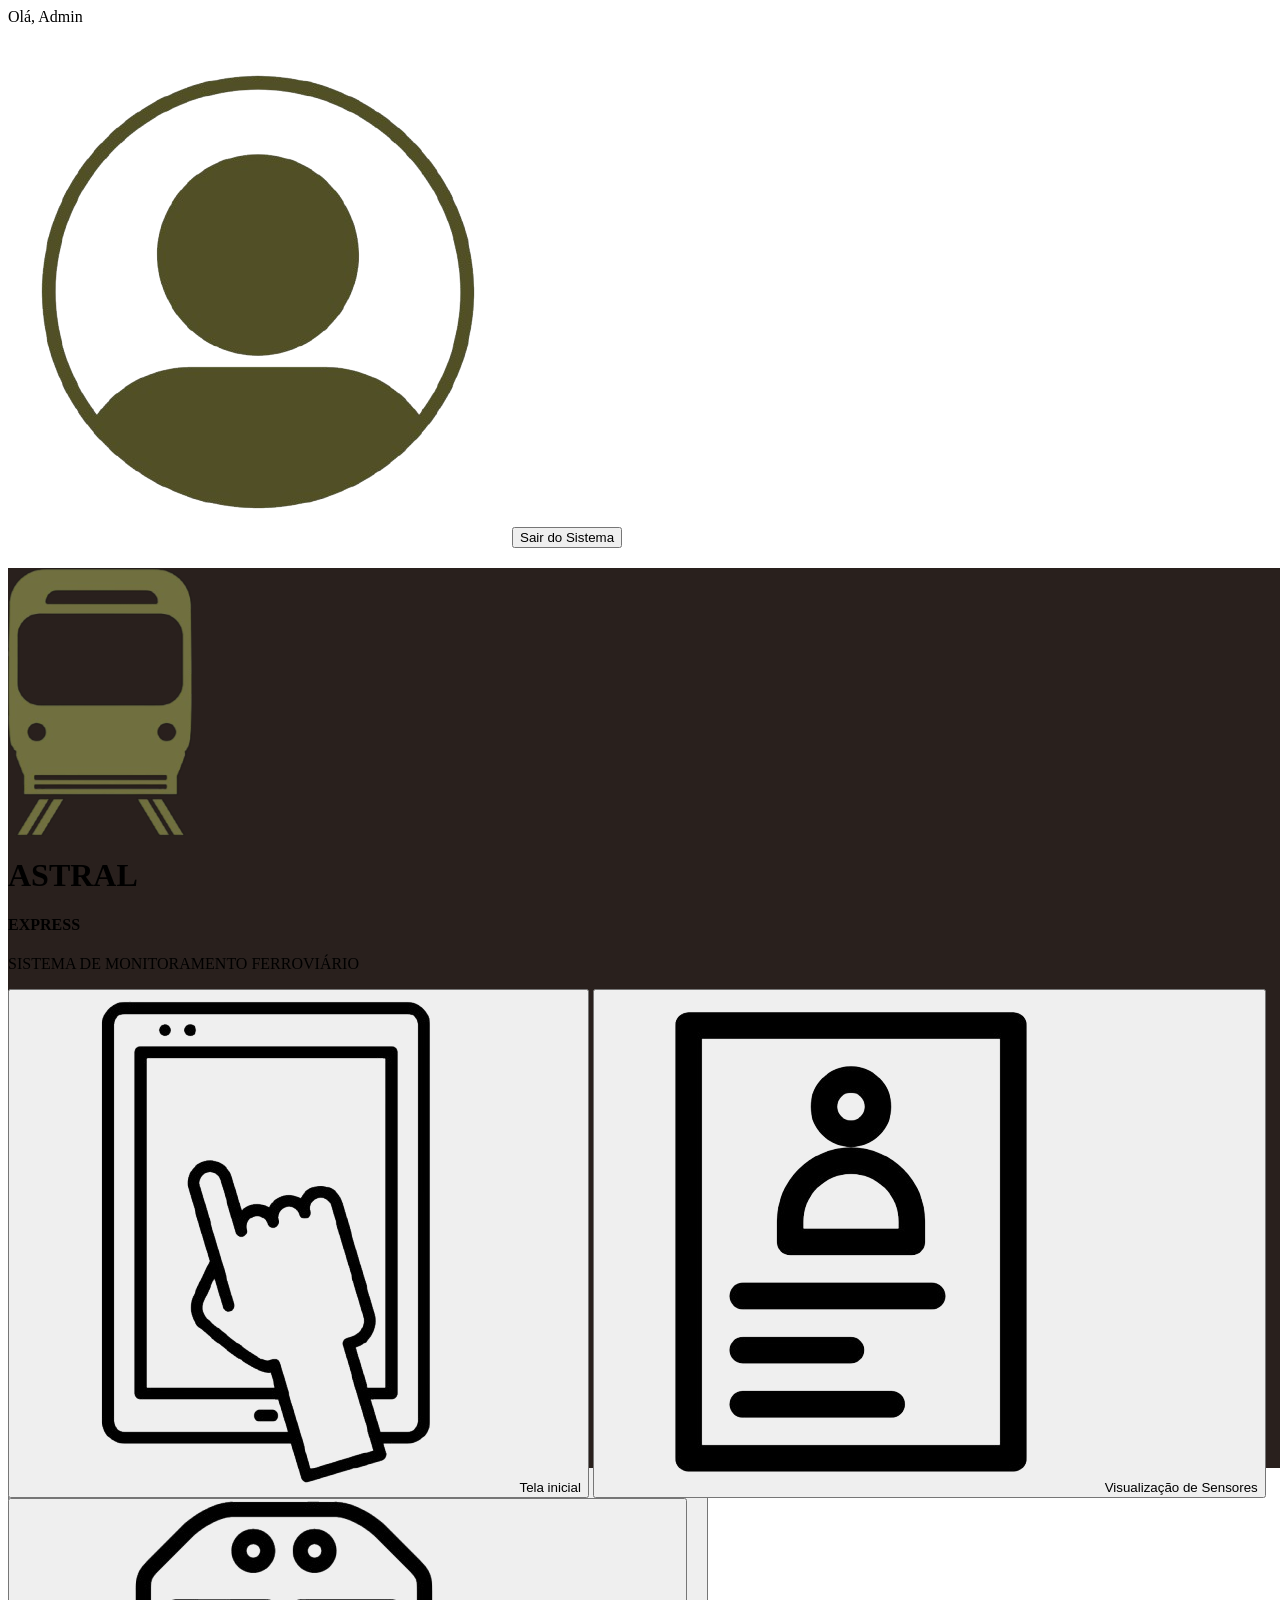
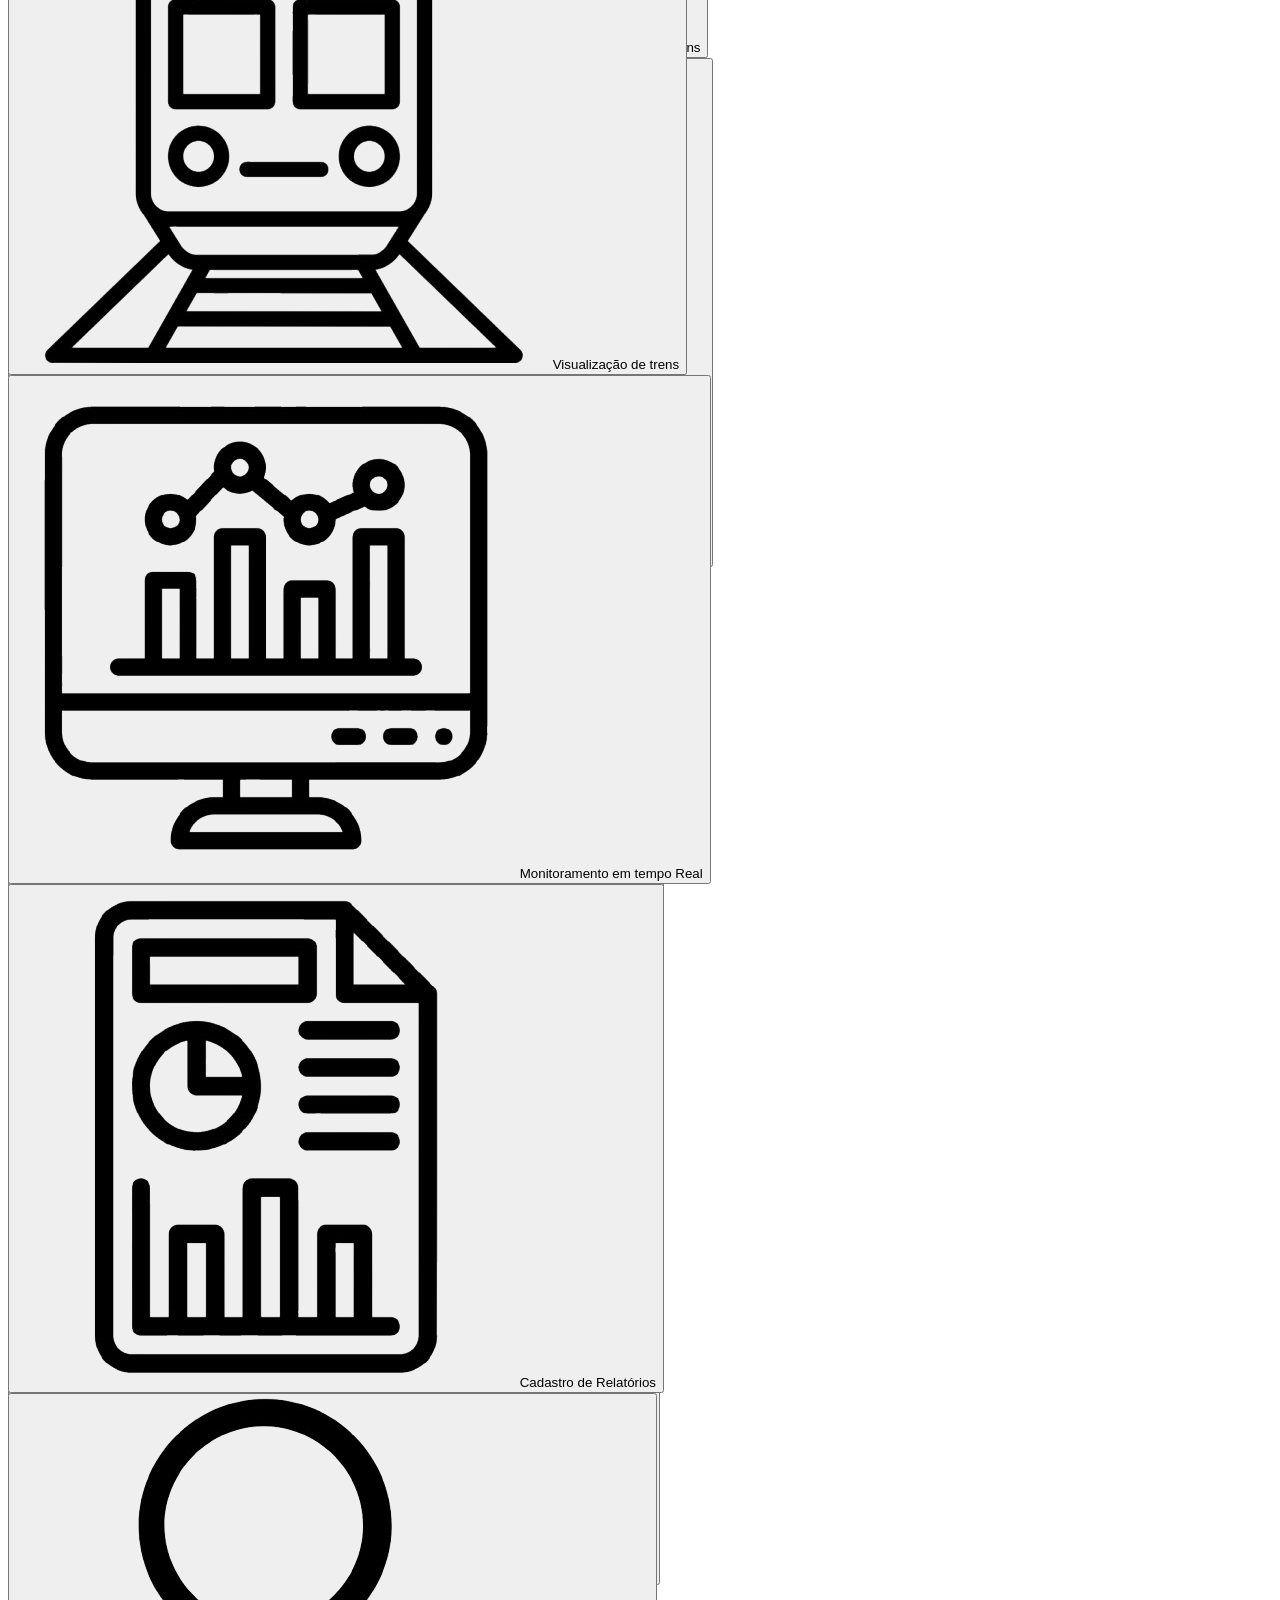
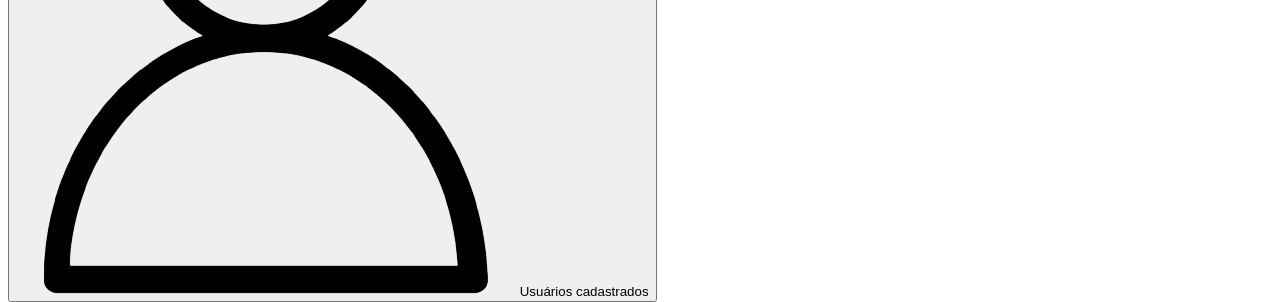
<file: public/tela_inicial.html>
<html lang="en">

<head>
    <meta charset="UTF-8">
    <meta name="viewport" content="width=device-width, initial-scale=1.0">
    <link rel="stylesheet" href="../assets/style/style.css">
    <title>Tela Inicial</title>
</head>

<body id="body-tela-inicial">

    <header>
        <div id="navbar-tela-inicial">
            <p>Olá, Admin</p>
            <img src="../assets/img/usuario.png" alt="Admin" class="imagem-usuario">
            <button id="botao-sair" onclick="sair()">Sair do Sistema</button>

        </div>
    </header>

    <main id="main-tela-inicial">
        <div class="menu">
            <img src="../assets/img/trem.PNG" alt="trem" class="trem-menu">
            <div class="inline-block">
                <div class="inline-flex">
                    <h1 class="titulo-menu">ASTRAL</h1>
                    <h4 class="titulo2-menu">EXPRESS</h4>
                </div>
                <p class="subtitulo-menu">SISTEMA DE MONITORAMENTO FERROVIÁRIO</p>
            </div>

            <div id="botoes-menu">
                <button class="botao-menu-atual" id="botao-menu-tela-inicial" onclick="telaInicial()"><img
                        class="imagem-botao-menu" src="../assets/img/tela-inicial.png" alt="tela-inicial"> Tela
                    inicial</button>
                <button class="botao-menu" id="botao-menu-cadastro-sensores" onclick="visualizacaoSensores()"><img
                        class="imagem-botao-menu" src="../assets/img/cadastro-sensores.png" alt="cadastro-sensores">
                    Visualização de Sensores</button>
                <button class="botao-menu" id="botao-menu-cadastro-trens" onclick="visualizacaoTrens()"> <img
                        class="imagem-botao-menu" src="../assets/img/trem-botao.png" alt="trem-botao">
                    Visualização de trens
                </button>
                <button class="botao-menu" id="botao-menu-monitoramento" onclick="monitoramentoTempoReal()"><img
                        class="imagem-botao-menu" src="../assets/img/monitoramento-tempo.png" alt="monitoramento">
                    Monitoramento em tempo
                    Real</button>
                <button class="botao-menu" id="botao-menu-cadastro-relatorios" onclick="cadastroRelatorios()"><img
                        class="imagem-botao-menu" src="../assets/img/cadastro-relatorios.png" alt="cadastro-relatorios">
                    Cadastro de
                    Relatórios</button>
                <button class="botao-menu" id="botao-menu-usuarios-cadastrados" onclick="usuariosCadastrados()"><img
                        class="imagem-botao-menu" src="../assets/img/usuarios.png" alt="usuarios-cadastrados">
                    Usuários cadastrados</button>
            </div>
        </div>

        <div class="conteudo-principal">


            <div class="area-boas-vindas">
                <div>
                <h2 class="titulo-boas-vindas">Bem vindo(a), Admin!</h2>
                <p class="descricao-boas-vindas">Acompanhe em tempo real o desempenho da malha ferroviária, gerencie
                    sensores e trens, visualize relatórios e monitore os usuários do sistema de forma prática, rápida e
                    eficiente.</p>
                    </div>
                    <img src="../assets/img/trem-boas-vindas.png" alt="Trem" class="imagem-trem-boas-vindas">
            </div>

            <div class="container-botoes">

                <button class="botao-tela-inicial" onclick="botaoTelaInicial()">
                    <img src="../assets/img/cadastro-sensores.png" alt="Cadastro de Sensores e Trens"
                        class="imagem-cadastro-sensores">
                    <span>Cadastro de Sensores e Trens</span>
                </button>

                <button class="botao-tela-inicial" onclick="botaoTelaInicial()">
                    <img src="../assets/img/monitoramento-tempo.png" alt="Monitoramento em Tempo Real"
                        class="imagem-cadastro-sensores">
                    <span>Monitoramento em Tempo Real</span>
                </button>

                <button class="botao-tela-inicial" onclick="botaoTelaInicial()">
                    <img src="../assets/img/cadastro-relatorios.png" alt="Cadastro de Relatórios"
                        class="imagem-cadastro-sensores">
                    <span>Cadastro de Relatórios</span>
                </button>

                <button class="botao-tela-inicial" onclick="botaoTelaInicial()">
                    <img src="../assets/img/usuarios.png" alt="Úsuarios Cadastrados" class="imagem-cadastro-sensores">
                    <span>Úsuarios Cadastrados</span>
                </button>

            </div>

        </div>
    </main>

    <script src="../scripts/script.js"></script>
</body>

</html>
</file>
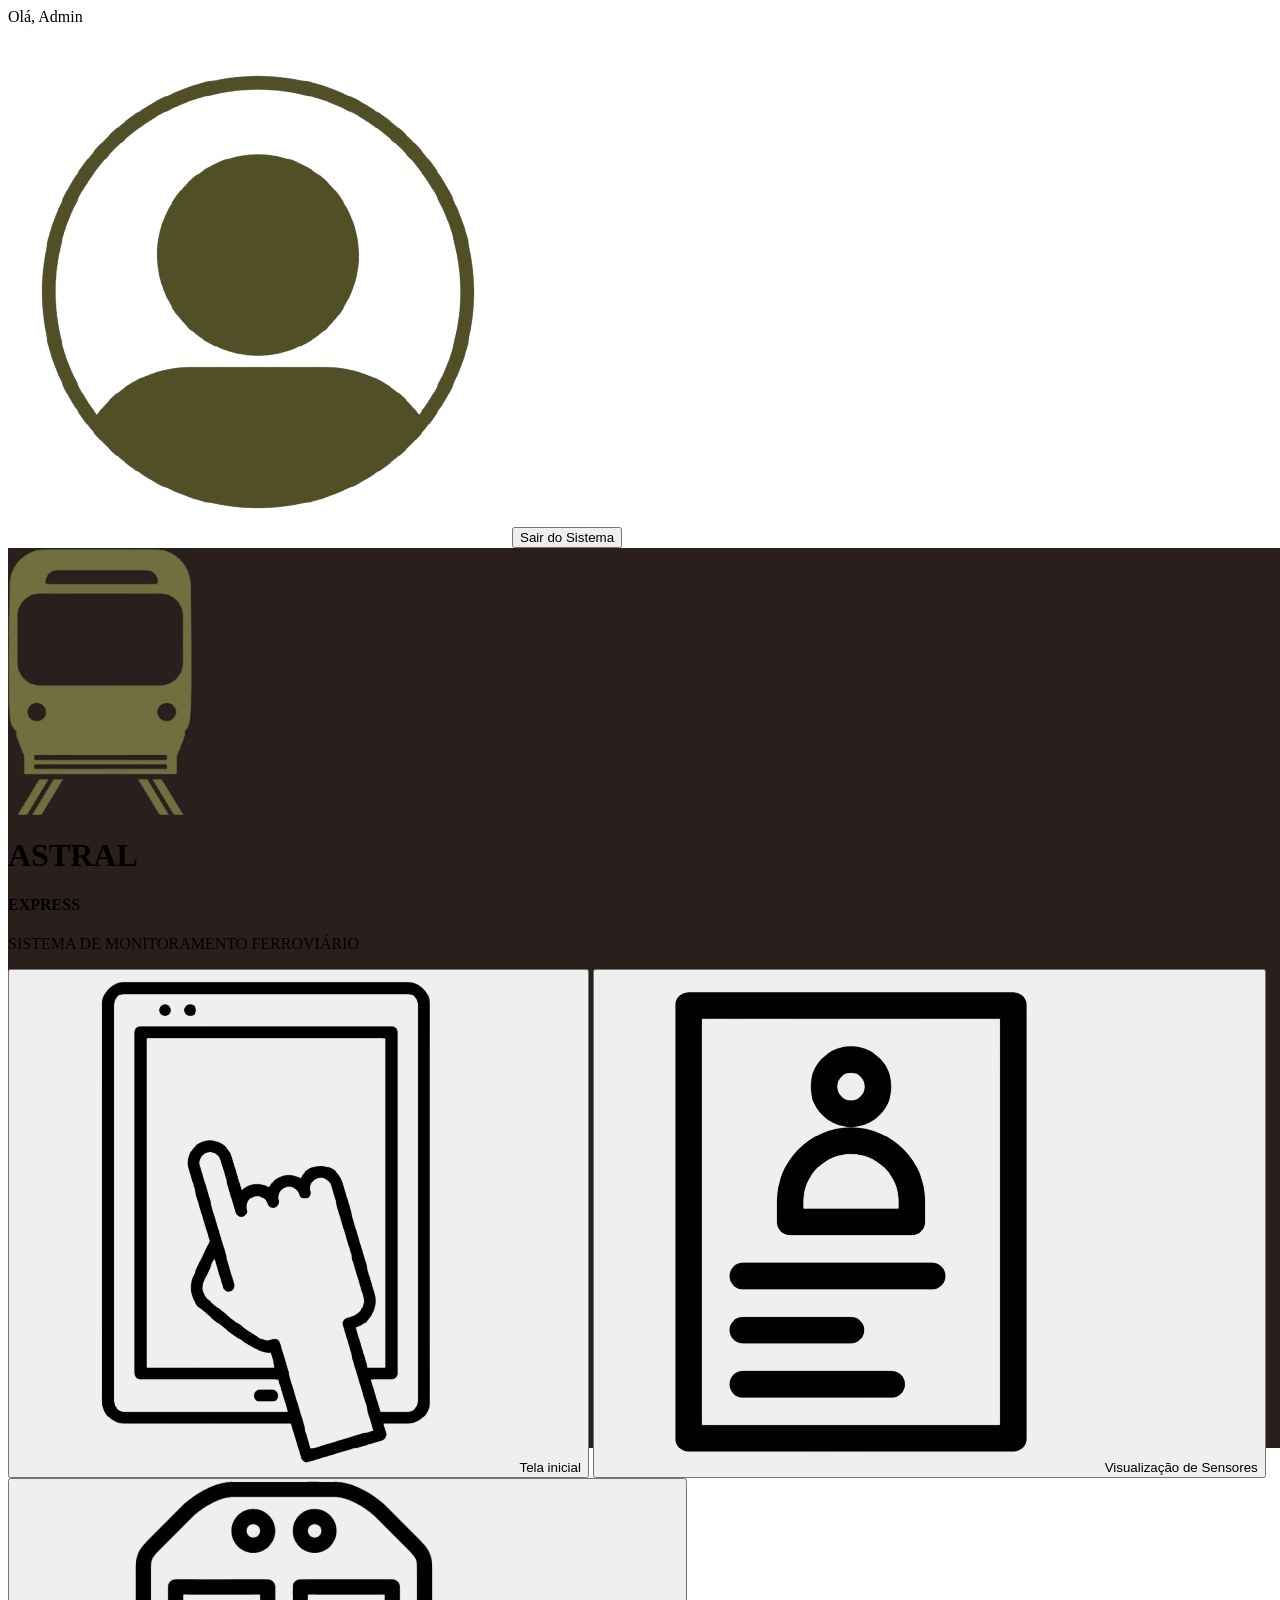
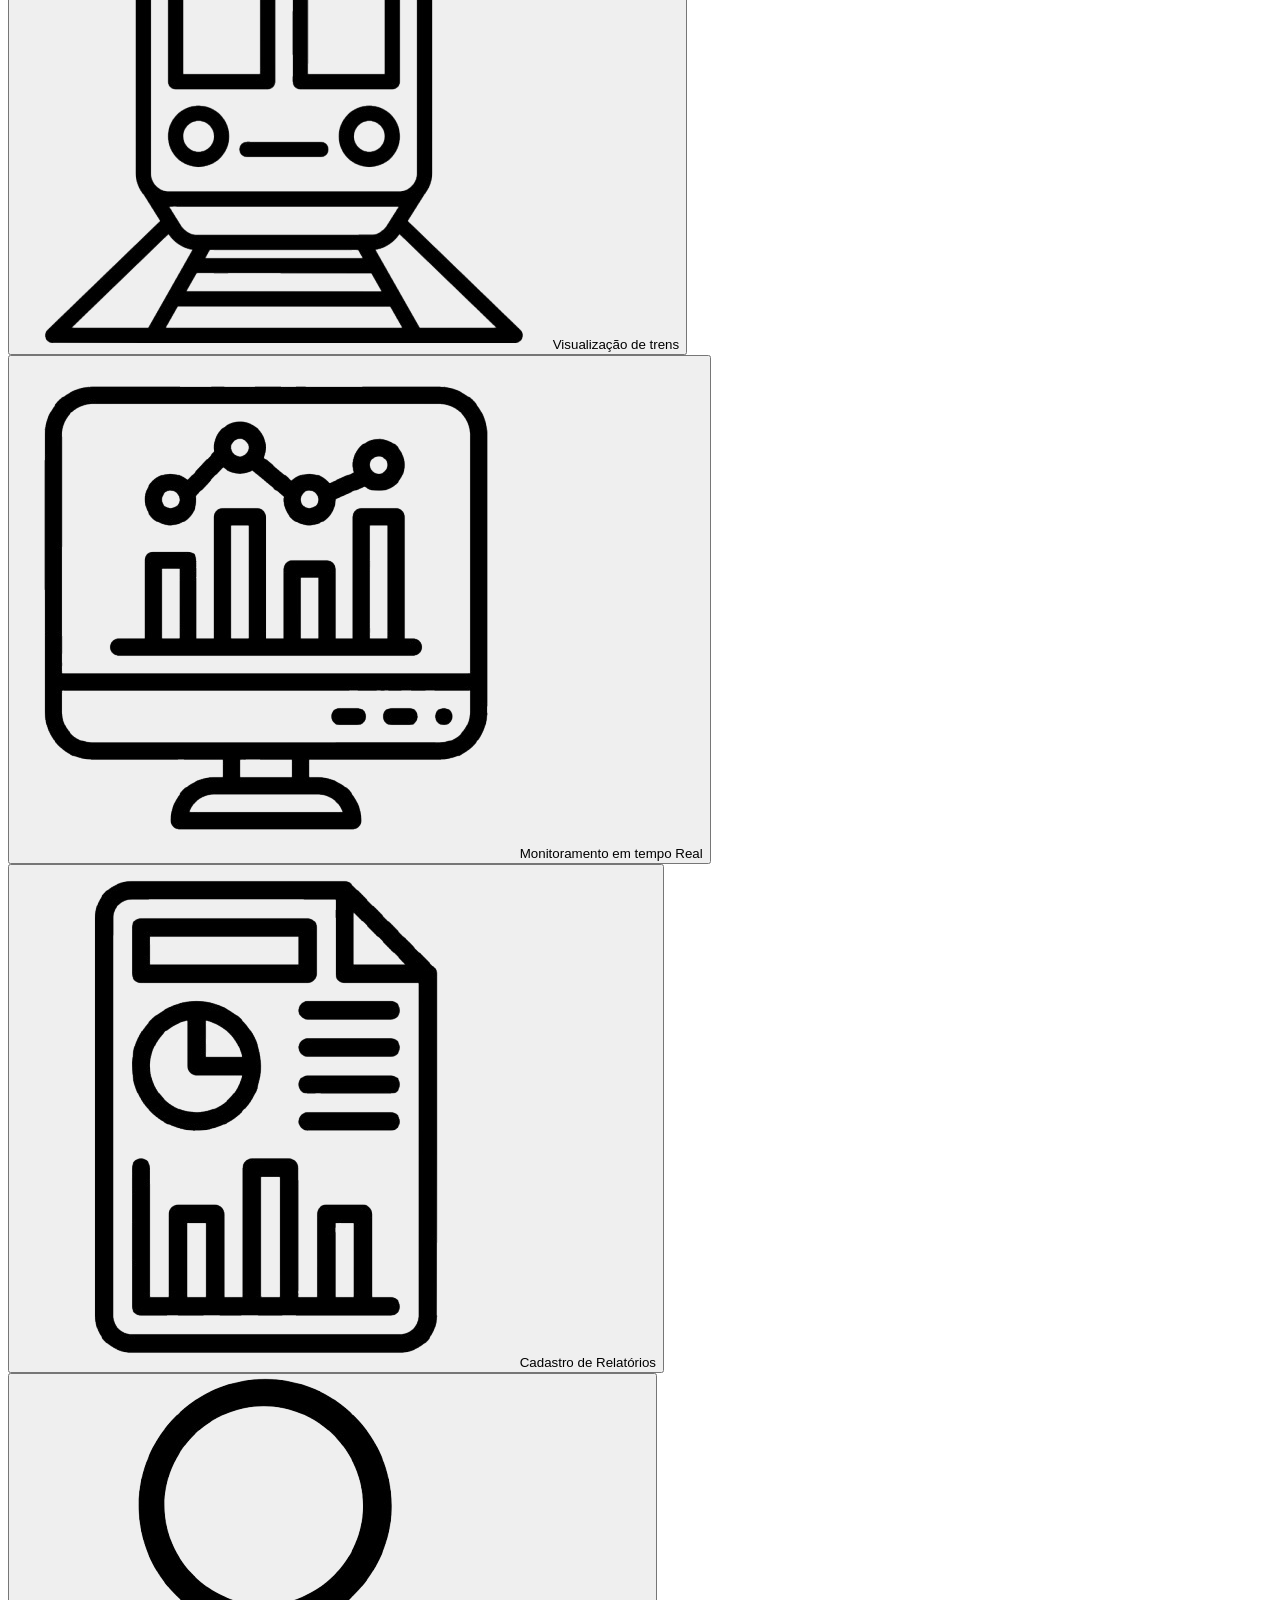
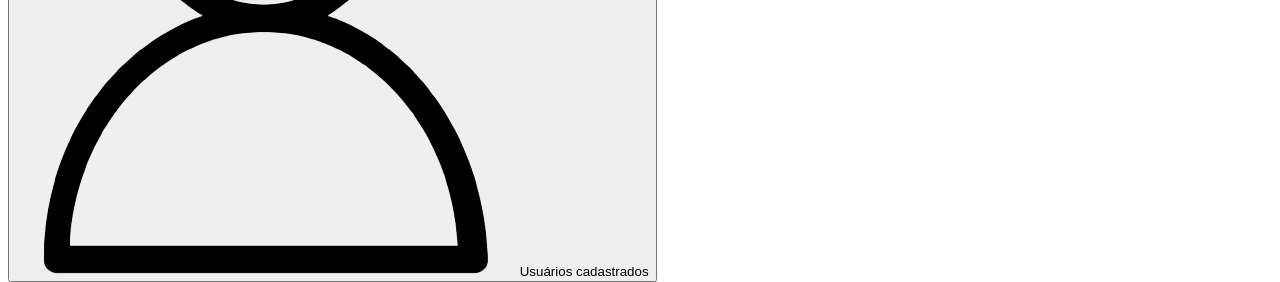
<file: public/usuarios_cadastrados.html>
<html lang="en">

<head>
    <meta charset="UTF-8">
    <meta name="viewport" content="width=device-width, initial-scale=1.0">
    <link rel="stylesheet" href="../assets/style/style.css">
    <title>Usuários cadastrados</title>
</head>

<body id="usuarios-cadastrados">

    <header>
        <div id="navbar-tela-inicial">
            <p>Olá, Admin</p>
            <img src="../assets/img/usuario.png" alt="Admin" class="imagem-usuario">
            <button id="botao-sair" onclick="sair()">Sair do Sistema</button>
        </div>
    </header>

    <div class="menu">


        <img src="../assets/img/trem.PNG" alt="trem" class="trem-menu">
        <div class="inline-block">
            <div class="inline-flex">
                <h1 class="titulo-menu">ASTRAL</h1>
                <h4 class="titulo2-menu">EXPRESS</h4>
            </div>
            <p class="subtitulo-menu">SISTEMA DE MONITORAMENTO FERROVIÁRIO</p>
        </div>

        <div id="botoes-menu">
                <button class="botao-menu" id="botao-menu-tela-inicial" onclick="telaInicial()"><img
                        class="imagem-botao-menu" src="../assets/img/tela-inicial.png" alt="tela-inicial"> Tela
                    inicial</button>
                <button class="botao-menu" id="botao-menu-cadastro-sensores" onclick="visualizacaoSensores()"><img
                        class="imagem-botao-menu" src="../assets/img/cadastro-sensores.png" alt="cadastro-sensores">
                    Visualização de Sensores</button>
                <button class="botao-menu" id="botao-menu-cadastro-trens" onclick="visualizacaoTrens()"> <img
                        class="imagem-botao-menu" src="../assets/img/trem-botao.png" alt="trem-botao">
                    Visualização de trens
                </button>
                <button class="botao-menu" id="botao-menu-monitoramento" onclick="monitoramentoTempoReal()"><img
                        class="imagem-botao-menu" src="../assets/img/monitoramento-tempo.png" alt="monitoramento">
                    Monitoramento em tempo
                    Real</button>
                <button class="botao-menu" id="botao-menu-cadastro-relatorios" onclick="cadastroRelatorios()"><img
                        class="imagem-botao-menu" src="../assets/img/cadastro-relatorios.png" alt="cadastro-relatorios">
                    Cadastro de
                    Relatórios</button>
                <button class="botao-menu-atual" id="botao-menu-usuarios-cadastrados" onclick="usuariosCadastrados()"><img
                        class="imagem-botao-menu" src="../assets/img/usuarios.png" alt="usuarios-cadastrados">
                    Usuários cadastrados</button>
            </div>

        </div>

<script src="../scripts/script.js"></script>
</body>

</html>
</file>
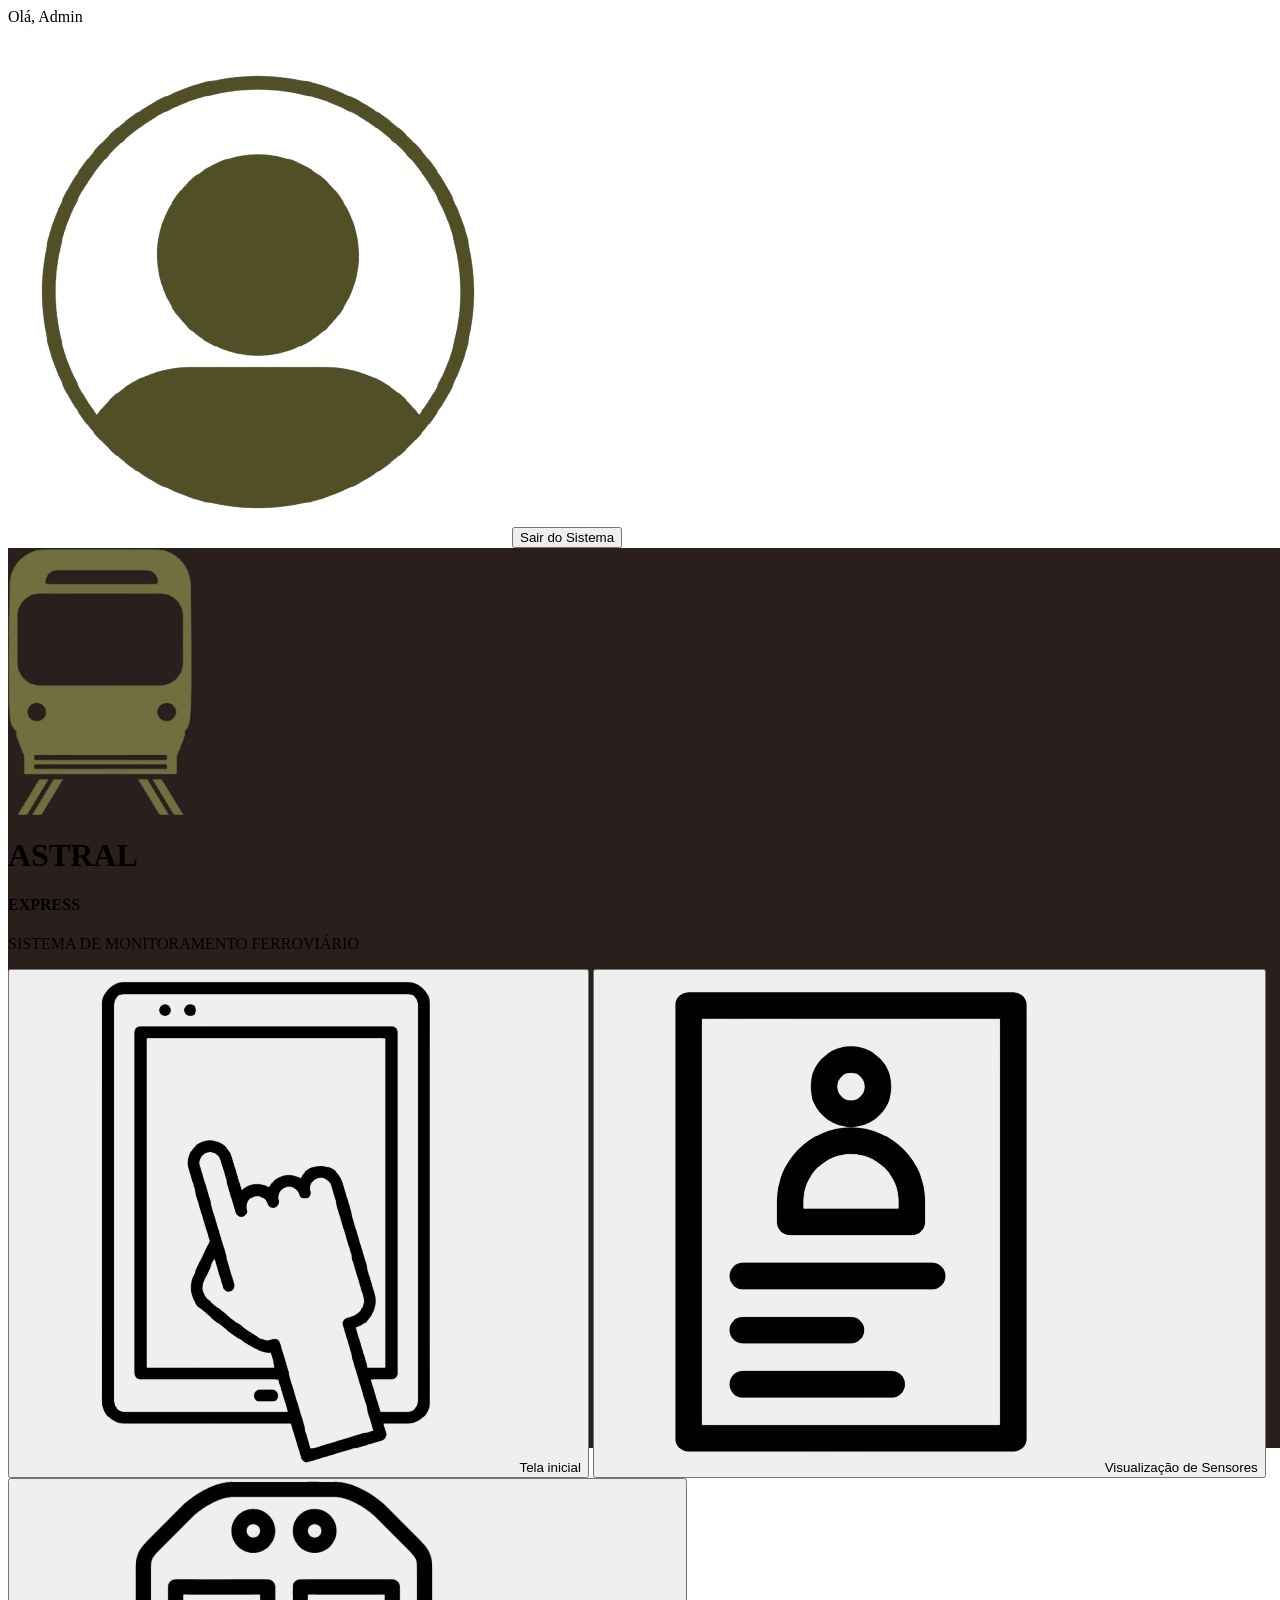
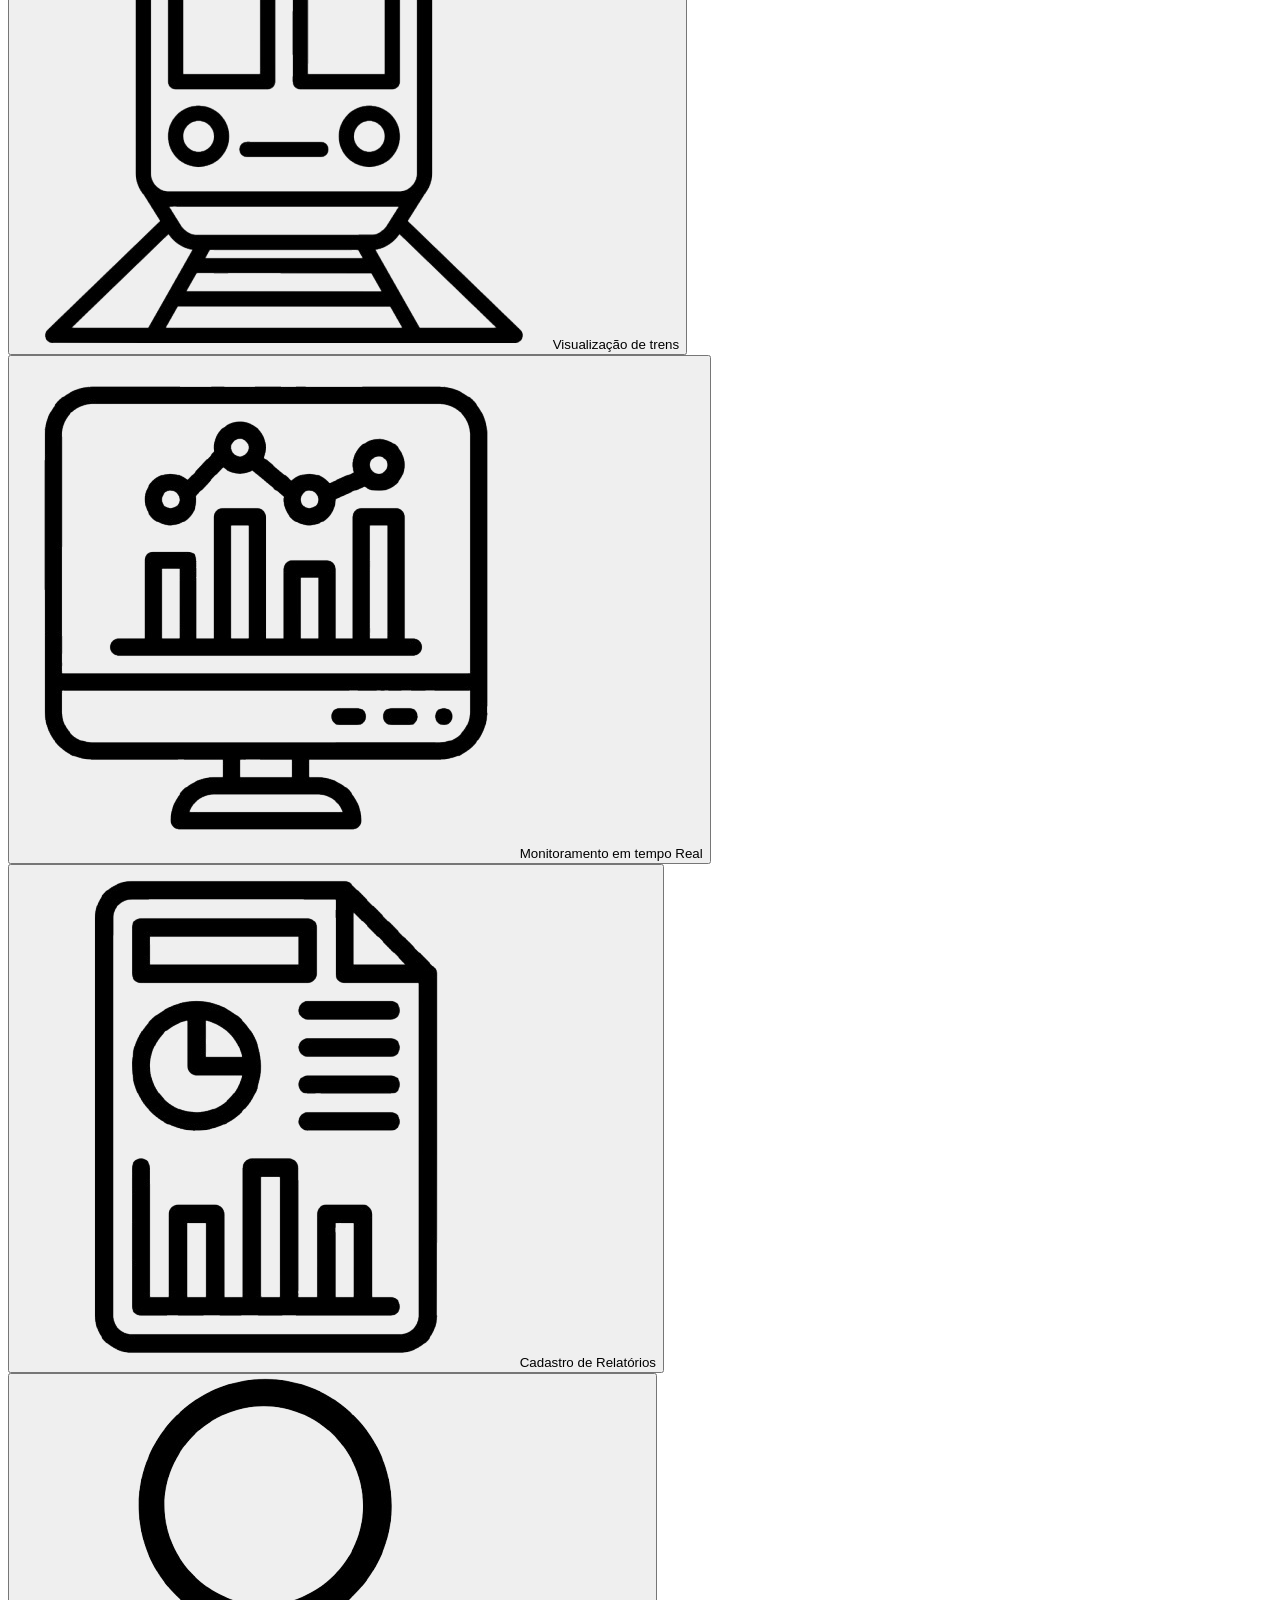
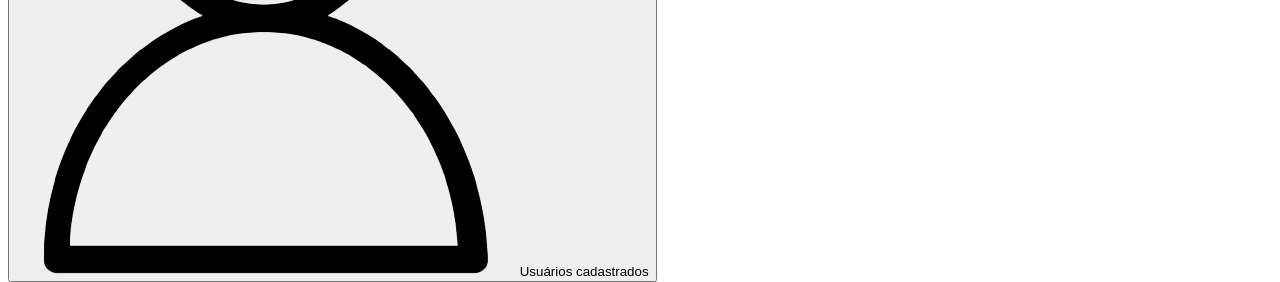
<file: public/visualizacao_relatorios.html>
<html lang="en">

<head>
    <meta charset="UTF-8">
    <meta name="viewport" content="width=device-width, initial-scale=1.0">
    <link rel="stylesheet" href="../assets/style/style.css">
    <title>Visualização de relatórios</title>
</head>

<body id="pagina-relatorios">

     <header>
        <div id="navbar-tela-inicial">
            <p>Olá, Admin</p>
            <img src="../assets/img/usuario.png" alt="Admin" class="imagem-usuario">
            <button id="botao-sair" onclick="sair()">Sair do Sistema</button>

        </div>
    </header>

    <div class="menu">


        <img src="../assets/img/trem.PNG" alt="trem" class="trem-menu">
        <div class="inline-block">
            <div class="inline-flex">
                <h1 class="titulo-menu">ASTRAL</h1>
                <h4 class="titulo2-menu">EXPRESS</h4>
            </div>
            <p class="subtitulo-menu">SISTEMA DE MONITORAMENTO FERROVIÁRIO</p>
        </div>

       <div id="botoes-menu">
                <button class="botao-menu" id="botao-menu-tela-inicial" onclick="telaInicial()"><img
                        class="imagem-botao-menu" src="../assets/img/tela-inicial.png" alt="tela-inicial"> Tela
                    inicial</button>
                <button class="botao-menu" id="botao-menu-cadastro-sensores" onclick="visualizacaoSensores()"><img
                        class="imagem-botao-menu" src="../assets/img/cadastro-sensores.png" alt="cadastro-sensores">
                    Visualização de Sensores</button>
                <button class="botao-menu" id="botao-menu-cadastro-trens" onclick="visualizacaoTrens()"> <img
                        class="imagem-botao-menu" src="../assets/img/trem-botao.png" alt="trem-botao">
                    Visualização de trens
                </button>
                <button class="botao-menu" id="botao-menu-monitoramento" onclick="monitoramentoTempoReal()"><img
                        class="imagem-botao-menu" src="../assets/img/monitoramento-tempo.png" alt="monitoramento">
                    Monitoramento em tempo
                    Real</button>
                <button class="botao-menu-atual" id="botao-menu-cadastro-relatorios" onclick="cadastroRelatorios()"><img
                        class="imagem-botao-menu" src="../assets/img/cadastro-relatorios.png" alt="cadastro-relatorios">
                    Cadastro de
                    Relatórios</button>
                <button class="botao-menu" id="botao-menu-usuarios-cadastrados" onclick="usuariosCadastrados()"><img
                        class="imagem-botao-menu" src="../assets/img/usuarios.png" alt="usuarios-cadastrados">
                    Usuários cadastrados</button>
            </div>
    </div>

<div class="nova-caixa">



<h1 id="texto-da-pagina">Visualização de Relatórios</h1>





<div class="nova-caixa"></div>






















</div>





    <script src="../scripts/script.js"></script>
</body>

</html>
</file>
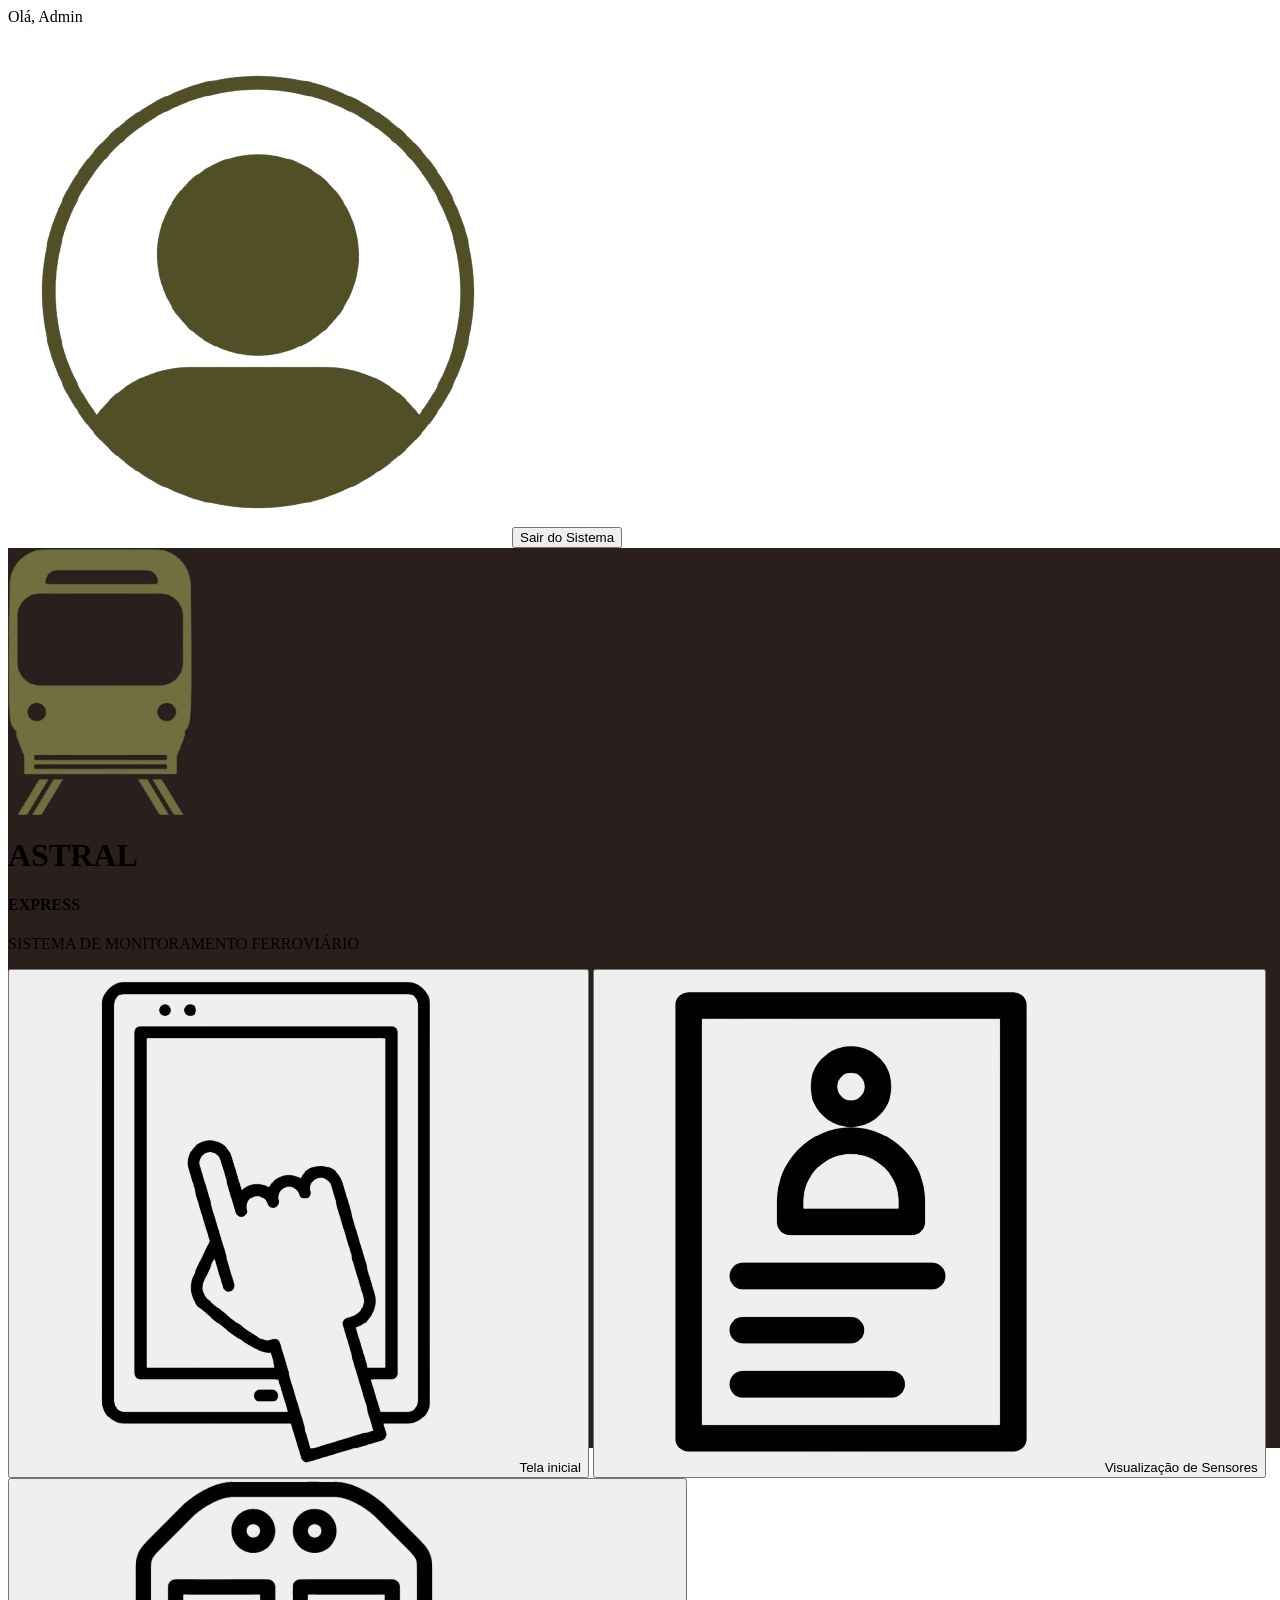
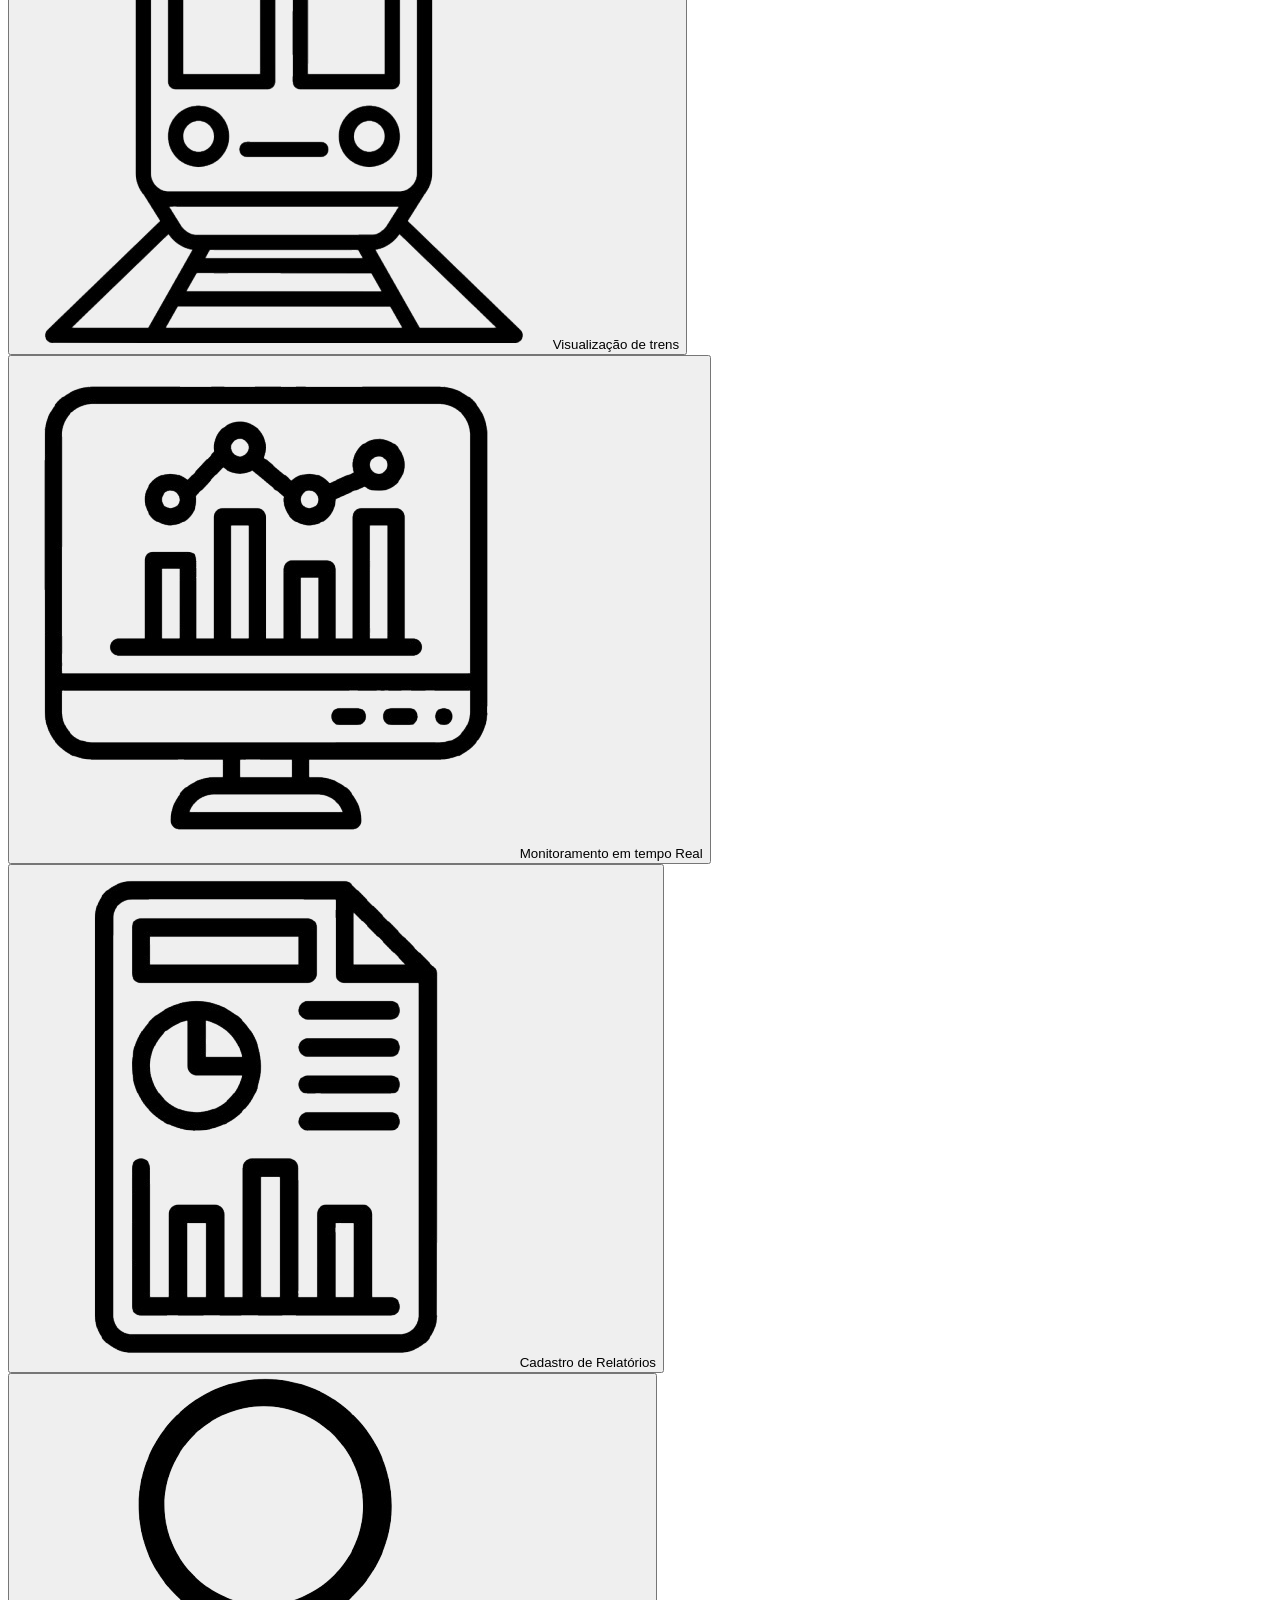
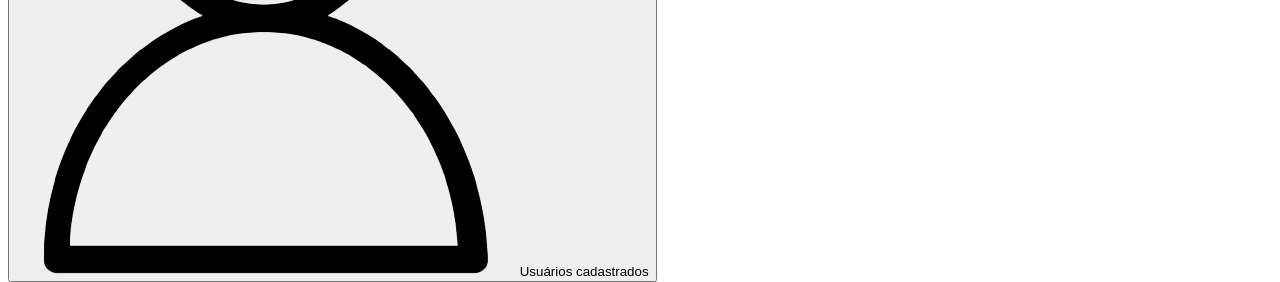
<file: public/visualizacao_sensores.html>
<html lang="en">

<head>
    <meta charset="UTF-8">
    <meta name="viewport" content="width=device-width, initial-scale=1.0">
    <link rel="stylesheet" href="../assets/style/style.css">
    <title>Visualização Sensores</title>
</head>

<body id="visualizacao-sensores">


    <header>
        <div id="navbar-tela-inicial">
            <p>Olá, Admin</p>
            <img src="../assets/img/usuario.png" alt="Admin" class="imagem-usuario">
            <button id="botao-sair" onclick="sair()">Sair do Sistema</button>
        </div>
    </header>

    <main id="main-visualizacao-sensores">
        <div class="menu">
            <img src="../assets/img/trem.PNG" alt="trem" class="trem-menu">
            <div class="inline-block">
                <div class="inline-flex">
                    <h1 class="titulo-menu">ASTRAL</h1>
                    <h4 class="titulo2-menu">EXPRESS</h4>
                </div>
                <p class="subtitulo-menu">SISTEMA DE MONITORAMENTO FERROVIÁRIO</p>
            </div>

            <div id="botoes-menu">
                <button class="botao-menu" id="botao-menu-tela-inicial" onclick="telaInicial()"><img
                        class="imagem-botao-menu" src="../assets/img/tela-inicial.png" alt="tela-inicial"> Tela
                    inicial</button>
                <button class="botao-menu-atual" id="botao-menu-cadastro-sensores" onclick="visualizacaoSensores()"><img
                        class="imagem-botao-menu" src="../assets/img/cadastro-sensores.png" alt="cadastro-sensores">
                    Visualização de Sensores</button>
                <button class="botao-menu" id="botao-menu-cadastro-trens" onclick="visualizacaoTrens()"> <img
                        class="imagem-botao-menu" src="../assets/img/trem-botao.png" alt="trem-botao">
                    Visualização de trens
                </button>
                <button class="botao-menu" id="botao-menu-monitoramento" onclick="monitoramentoTempoReal()"><img
                        class="imagem-botao-menu" src="../assets/img/monitoramento-tempo.png" alt="monitoramento">
                    Monitoramento em tempo
                    Real</button>
                <button class="botao-menu" id="botao-menu-cadastro-relatorios" onclick="cadastroRelatorios()"><img
                        class="imagem-botao-menu" src="../assets/img/cadastro-relatorios.png" alt="cadastro-relatorios">
                    Cadastro de
                    Relatórios</button>
                <button class="botao-menu" id="botao-menu-usuarios-cadastrados" onclick="usuariosCadastrados()"><img
                        class="imagem-botao-menu" src="../assets/img/usuarios.png" alt="usuarios-cadastrados">
                    Usuários cadastrados</button>
            </div>
        </div>


        <div class="fundo-cadastros">
            <div class="cadastros">
                <div class="borda-verde-flex">
                <h2 id="titulo-tabela">Visualização Sensores</h2>
                </div>
                <div class="tabela">
                    <div class="borda-verde">
                    <table>
                        <tr>
                            <td>ID do Sensor</td>
                            <td>Localização</td>
                            <td>Tipo de Dado</td>
                            <td>Ação</td>
                        </tr>
                        <tr>
                            <td>01</td>
                            <td>Linha A</td>
                            <td>Velocidade</td>
                            <td><button id="botao2">Visualizar</button></td>
                            <td><button id="botao2" onclick="alerta()">Excluir</button></td>
                        </tr>
                        <tr>
                            <td>02</td>
                            <td>Linha B</td>
                            <td>Temperatura</td>
                            <td><button id="botao2">Visualizar</button></td>
                            <td><button id="botao2" onclick="alerta()">Excluir</button></td>
                        </tr>
                        <tr>
                            <td>03</td>
                            <td>Linha C</td>
                            <td>Falha</td>
                            <td><button id="botao2">Visualizar</button></td>
                            <td><button id="botao2" onclick="alerta()">Excluir</button></td>
                        </tr>
                        <tr>
                            <td>04</td>
                            <td>Linha D</td>
                            <td>Velocidade</td>
                            <td><button id="botao2">Visualizar</button></td>
                            <td><button id="botao2" onclick="alerta()">Excluir</button></td>
                        </tr>
                        <tr>
                            <td>05</td>
                            <td>Linha E</td>
                            <td>Temperatura</td>
                            <td><button id="botao2">Visualizar</button></td>
                            <td><button id="botao2" onclick="alerta()">Excluir</button></td>
                        </tr>
                        <tr>
                            <td>06</td>
                            <td>Linha F</td>
                            <td>Falha</td>
                            <td><button id="botao2">Visualizar</button></td>
                            <td><button id="botao2" onclick="alerta()">Excluir</button></td>
                        </tr>
                        <tr>
                            <td>07</td>
                            <td>Linha G</td>
                            <td>Velocidade</td>
                            <td><button id="botao2">Visualizar</button></td>
                            <td><button id="botao2" onclick="alerta()">Excluir</button></td>
                        </tr>
                        <tr>
                            <td>08</td>
                            <td>Linha H</td>
                            <td>Velocidade</td>
                            <td><button id="botao2">Visualizar</button></td>
                            <td><button id="botao2" onclick="alerta()">Excluir</button></td>
                        </tr>
                        <tr>
                            <td>09</td>
                            <td>Linha I</td>
                            <td>Falha</td>
                            <td><button id="botao2">Visualizar</button></td>
                            <td><button id="botao2" onclick="alerta()">Excluir</button></td>
                        </tr>
                        <tr>
                            <td>10</td>
                            <td>Linha J</td>
                            <td>Temperatura</td>
                            <td><button id="botao2">Visualizar</button></td>
                            <td><button id="botao2" onclick="alerta()">Excluir</button></td>
                        </tr>
                    </table>
                    </div>
                </div>
                <div class="borda-verde-flex">
                    <button id="botao-sensor-novo">Cadastrar Novo Sensor</button>
                </div>
            </div>
        </div>
    </main>

    <script src="../scripts/script.js"></script>
</body>

</html>
</file>
<file: assets/style/style.css>
:root {
    --fundo: #29201d;
    --verde-musgo: #706f3f;
    --branco: #ffffff;
    --amarelo-bebe: #ebdfa9;
    --verde-escuro-musgo: #39381b;
    --preto: #000000;
    --verde-medio-musgo: #504f25;
    --verde-preto-musgo: #2f2f18;
    --azul: #1800ad;
    --vermelho: #c92a2a;
    --verde: #007f00;
    --amarelo-dourado: #f8bc6b;
    --marrom-escuro: #29201d;
    --laranja: #ff751f;
    --verde-claro: #7ed957;
    --rosa: #ff66c4;
    --roxo: #5e17eb;
}

#body_login {
    background-color: var(--fundo);
    padding: 50px;
    font-family: 'Lucida Sans', 'Lucida Sans Regular', 'Lucida Grande', 'Lucida Sans Unicode', Geneva, Verdana, sans-serif;
    display: flex;
    justify-content: space-between;
}

.campo_login {
    background-color: var(--verde-musgo);
    color: var(--branco);
    padding: 30px;
    border-radius: 25px;
    margin-top: 30px;
    align-items: center;
    justify-content: center;
}

.titulo_login {
    font-family: 'Lucida Sans', 'Lucida Sans Regular', 'Lucida Grande', 'Lucida Sans Unicode', Geneva, Verdana, sans-serif;
    font-weight: 100;
    color: var(--branco);
    font-size: 80px;
    margin: 0;
    padding: 0;
}

.titulo2_login {
    color: var(--verde-musgo);
    font-family: 'Lucida Sans', 'Lucida Sans Regular', 'Lucida Grande', 'Lucida Sans Unicode', Geneva, Verdana, sans-serif;
    font-size: 50px;
    margin: 0;
    padding: 0;
    margin-top: 28px;
    margin-left: 5px;
}

.subtitulo_login {
    font-family: 'Lucida Sans', 'Lucida Sans Regular', 'Lucida Grande', 'Lucida Sans Unicode', Geneva, Verdana, sans-serif;
    color: var(--branco);
    margin: 0;
    padding: 0;
    margin-left: 30px;
}

.inline_flex {
    display: inline-flex;
}

.trem {
    width: 60px;
    height: auto;
    margin: 0;
    padding: 0;
    padding-right: 10px;
}

.inline_block {
    display: inline-block;
}

#login {
    display: flex;
    flex-direction: column;
    gap: 10px;
}

#botao_login {
    background-color: var(--amarelo-bebe);
    border: 0;
    padding: 10px;
    border-radius: 20px;
    font-size: 20px;
}

#email {
    background-color: var(--fundo);
    border: 0;
    padding: 5px;
    border-radius: 15px;
    margin-bottom: 20px;
    color: var(--branco);
    font-size: 20px;
}

#senha {
    background-color: var(--fundo);
    border: 0;
    padding: 5px;
    border-radius: 15px;
    margin-bottom: 20px;
    color: var(--branco);
    font-size: 20px;
}

label {
    font-size: 20px;
}

#imagem_estacao {
    margin-left: 30px;
    width: 1100px;
    height: 800px;
    border-radius: 35px;
}

.titulo_menu {
    font-family: 'Lucida Sans', 'Lucida Sans Regular', 'Lucida Grande', 'Lucida Sans Unicode', Geneva, Verdana, sans-serif;
    font-weight: 100;
    color: var(--branco);
    font-size: 40px;
    margin: 0;
    padding: 0;
}

.titulo2_menu {
    color: var(--verde-musgo);
    font-family: 'Lucida Sans', 'Lucida Sans Regular', 'Lucida Grande', 'Lucida Sans Unicode', Geneva, Verdana, sans-serif;
    font-size: 20px;
    margin: 0;
    padding: 0;
    margin-top: 20px;
    margin-left: 5px;
}

.trem_menu {
    width: 50px;
    height: auto;
    margin: 0;
    padding: 0;
    padding-right: 10px;
    padding-left: 20px;
    padding-top: 30px;
}

.subtitulo_menu {
    font-family: 'Lucida Sans', 'Lucida Sans Regular', 'Lucida Grande', 'Lucida Sans Unicode', Geneva, Verdana, sans-serif;
    color: var(--branco);
    margin: 0;
    padding: 0;
    margin-left: 10px;
    font-size: 10px;
}

.menu {
    background-color: var(--fundo);
    display: inline-block;
    height: 100%;
    position: absolute;
}

.imagem_botao_menu {
    width: 50px;
    height: 50px;
}

.botao_menu {
    background-color: var(--verde-medio-musgo);
    border: 0;
    border-radius: 50px;
    padding: 10px;
    color: var(--branco);
    font-family: 'Lucida Sans', 'Lucida Sans Regular', 'Lucida Grande', 'Lucida Sans Unicode', Geneva, Verdana, sans-serif;
    display: flex;
    align-items: center;
    justify-content: left;
    font-size: 20px;
    font-weight: 600;
    gap: 10px;
    margin-bottom: 5px;
    width: 100%;
}

.botao_menu_atual {
    background-color: var(--verde-musgo);
    border: 0;
    border-radius: 50px;
    padding: 10px;
    color: var(--branco);
    font-family: 'Lucida Sans', 'Lucida Sans Regular', 'Lucida Grande', 'Lucida Sans Unicode', Geneva, Verdana, sans-serif;
    display: flex;
    align-items: center;
    justify-content: left;
    font-size: 20px;
    font-weight: 600;
    gap: 10px;
    margin-bottom: 5px;
    width: 100%;
}

#botoes_menu {
    margin-top: 20px;
}

#pagina_relatorios {
    margin: 0;
}

.texto_cadastro {
    margin-top: 20px;
    color: white;
    text-align: center;
}

.texto_cadastro a {
    color: #d8c38e;
    text-decoration: none;
    font-weight: bold;
}

.texto_cadastro a:hover {
    text-decoration: underline;
}

.flex {
    display: flex;
}

#usuarios_cadastrados {
    background-color: var(--verde-musgo);
    margin: 0;
}

#body_monitoramento {
    background-color: var(--verde-musgo);
    margin: 0;
}

#main_monitoramento {
    display: flex;
}

#body_cadastro_relatorios {
    background-color: var(--verde-musgo);
    margin: 0;
}

#relatorios_analiticos {
    background-color: var(--verde-medio-musgo);
}

.titulo_relatorios {
    font-family: 'Lucida Sans', 'Lucida Sans Regular', 'Lucida Grande', 'Lucida Sans Unicode', Geneva, Verdana, sans-serif;
    color: var(--branco);
}

.conteiners_pequenos {
    background-color: var(--verde-escuro-musgo);
}

.bolinhas_imagem {
    background-color: var(--verde-musgo);
    border-radius: 100%;
    width: fit-content;
    margin: 10px;
}

.imagens_grandes_relatorio {
    height: 70px;
    width: auto;
    margin: 15px;
    margin-top: 10px;
}

#main_tela_inicial {
    display: flex;
}

#cadastro_sensores {
    margin: 0;
    background-color: var(--verde-musgo);
}

.titulo_cadastro_sensores {
    color: var(--branco);
    font-family: 'Lucida Sans', 'Lucida Sans Regular', 'Lucida Grande', 'Lucida Sans Unicode', Geneva, Verdana, sans-serif;
}

.informacoes_cadastro_sensores {
    color: var(--branco);
    font-family: 'Lucida Sans', 'Lucida Sans Regular', 'Lucida Grande', 'Lucida Sans Unicode', Geneva, Verdana, sans-serif;
}

.campo_verde_medio_sensores {
    background-color: var(--verde-medio-musgo);
    padding: 10px;
    border-radius: 20px;
    width: 40%;
    margin-left: 40%;
}

.novos_sensores {
    background-color: var(--verde-escuro-musgo);
    padding: 10px;
    border-radius: 20px;
}

.campo_borda_verde {
    background-color: var(--verde-escuro-musgo);
    border: 2px solid var(--verde-musgo);
    display: flex;
    align-items: center;
    justify-content: space-between;
    padding-left: 15px;
    padding-right: 15px;
    margin-top: 20px;
    margin-bottom: 20px;
    padding-bottom: 20px;
}

.flex_column {
    display: flex;
    flex-direction: column;
    align-items: center;
    justify-content: space-between;
}

.campo_dados {
    background-color: var(--verde-musgo);
    color: var(--branco);
    border: 1px solid var(--verde-preto-musgo);
}

#botao_cadastrar_sensor {
    background-color: var(--verde-musgo);
    color: var(--branco);
    border: 0;
    font-family: 'Lucida Sans', 'Lucida Sans Regular', 'Lucida Grande', 'Lucida Sans Unicode', Geneva, Verdana, sans-serif;
    font-size: large;
    padding: 10px;
    border-radius: 30px;
}

.borda_verde_flex_titulo {
    border: 2px solid var(--verde-musgo);
    background-color: var(--verde-escuro-musgo);
    border-radius: 5px;
    width: 100%;
    display: flex;
    align-items: center;
    justify-content: center;
}

/* SERENNA */

#body_tela_inicial {
    background-color: var(--verde-musgo);
    margin: 0;
}

.botao_tela_inicial {
    background: var(--verde-medio-musgo);
    color: var(--branco);
    border: 4px solid var(--preto);
    border-radius: 30px;
    cursor: pointer;
    font-family: 'Lucida Sans', 'Lucida Sans Regular', 'Lucida Grande', 'Lucida Sans Unicode', Geneva, Verdana, sans-serif;
    font-size: 20px;
    display: flex;
    flex-direction: column;
    justify-content: center;
    text-align: center;
    width: 285px;
    height: 350px;
    padding: 55px;
    font-weight: bold;
    gap: 30px;
}

.imagem_cadastro_sensores {
    width: 120px;
    height: auto;
    display: block;
    margin: 0 auto;
}

.container_botoes {
    display: flex;
    gap: 30px;
    margin-top: 30px;
}

#navbar_tela_inicial {
    position: fixed;
    right: 0;
    top: 0;
    display: flex;
    color: var(--branco);
    padding: 40px;
    font-family: 'Lucida Sans', 'Lucida Sans Regular', 'Lucida Grande', 'Lucida Sans Unicode', Geneva, Verdana, sans-serif;
    font-size: 20px;
}

.imagem_usuario {
    width: 70px;
    height: 70px;
    margin-left: 10px;
}

#botao_sair {
    background-color: var(--fundo);
    color: var(--branco);
    border-radius: 30px;
    border: none;
    font-size: 20px;
    padding: 20px;
    cursor: pointer;
}

.fundo_tabela_monitoramento {
    background-color: var(--verde-medio-musgo);
    display: grid;
    place-items: center;
    width: fit-content;
    padding: 30px;
    border-radius: 20px;
}

.tabela_monitoramento {
    background-color: var(--verde-escuro-musgo);
    display: grid;
    place-items: center;
    width: fit-content;
    padding: 10px;
    border-radius: 20px;
}

.fundo_tabela_mapa {
    background-color: var(--verde-medio-musgo);
    display: grid;
    place-items: center;
    width: fit-content;
    padding: 25px;
    border-radius: 20px;
}

.mapa_monitoramento {
    background-color: var(--verde-escuro-musgo);
    display: grid;
    place-items: center;
    width: fit-content;
    padding: 30px;
    border-radius: 20px;
}

#tabelas_monitoramento {
    display: flex;
    gap: 80px;
    margin-top: 150px;
    margin-left: 550px;
}

#mapa_trilho {
    width: 400px;
    height: auto;
    border-radius: 20px;
}

#main_monitoramento {
    display: flex;
}

table {
    padding: 30px;
    color: var(--branco);
    font-family: 'Lucida Sans', 'Lucida Sans Regular', 'Lucida Grande', 'Lucida Sans Unicode', Geneva, Verdana, sans-serif;
    font-size: 20px;
    border-spacing: 40px 20px;
}

.conteudo_principal {
    display: flex;
    margin-left: 28%;
}

.area_boas_vindas {
    background: var(--verde-medio-musgo);
    color: var(--branco);
    border: 4px solid var(--preto);
    border-radius: 30px;
    font-family: 'Lucida Sans', 'Lucida Sans Regular', 'Lucida Grande', 'Lucida Sans Unicode', Geneva, Verdana, sans-serif;
    font-size: 20px;
    align-items: center;
    justify-content: center;
    width: 1110px;
    height: 200px;
    padding: 55px;
    white-space: normal;
    font-weight: bold;
    gap: 30px;
    display: flex;
}

.conteudo_principal {
    display: flex;
    flex-direction: column;
    margin-top: 170px;
}

.imagem_trem_boas_vindas {
    width: 300px;
    height: auto;
}

#visualizacao_trens {
    margin: 0;
    background-color: var(--verde-musgo);
}

#linha_1 {
    color: var(--azul);
    font-weight: bold;
}

#linha_2 {
    color: var(--vermelho);
    font-weight: bold;
}

#linha_3 {
    color: var(--verde);
    font-weight: bold;
}

#linha_4 {
    color: var(--amarelo-dourado);
    font-weight: bold;
}

#linha_5 {
    color: var(--marrom-escuro);
    font-weight: bold;
}

#linha_6 {
    color: var(--laranja);
    font-weight: bold;
}

#linha_7 {
    color: var(--verde-claro);
    font-weight: bold;
}

#linha_8 {
    color: var(--rosa);
    font-weight: bold;
}

#linha_9 {
    color: var(--branco);
    font-weight: bold;
}

#linha_10 {
    color: var(--roxo);
    font-weight: bold;
}

/* THAIS */

#visualizacao_sensores {
    background-color: var(--verde-musgo);
    color: var(--branco);
    border: 0;
    margin: 0;
}

#botao_2 {
    background-color: var(--verde-musgo);
    border-radius: 5px;
    color: var(--branco);
    border: none;
    padding: 7px 17px;
}

.fundo_cadastros {
    background-color: var(--verde-medio-musgo);
    place-items: center;
    padding: 15px;
    border-radius: 20px;
    justify-content: center;
    align-items: center;
    display: inline-flex;
    margin-top: 7%;
    margin-left: 30%;
}

.cadastros {
    background-color: var(--verde-escuro-musgo);
    display: grid;
    place-items: center;
    width: fit-content;
    padding: 10px;
    border-radius: 20px;
    justify-content: center;
    align-items: center;
}

td {
    text-indent: 15px;
    font-family: 'Lucida Sans', 'Lucida Sans Regular', 'Lucida Grande', 'Lucida Sans Unicode', Geneva, Verdana, sans-serif;
}

#titulo_tabela {
    font-family: 'Lucida Sans', 'Lucida Sans Regular', 'Lucida Grande', 'Lucida Sans Unicode', Geneva, Verdana, sans-serif;
}

#botao_sensor_novo {
    font-family: 'Lucida Sans', 'Lucida Sans Regular', 'Lucida Grande', 'Lucida Sans Unicode', Geneva, Verdana, sans-serif;
    background-color: var(--verde-musgo);
    border-radius: 15px;
    color: var(--branco);
    border: none;
    padding: 10px 20px;
}

.borda_verde {
    border: 2px solid var(--verde-musgo);
    background-color: var(--verde-escuro-musgo);
    border-radius: 5px;
    width: 100%;
    margin-top: 10px;
    margin-bottom: 10px;
}

.borda_verde_flex {
    border: 2px solid var(--verde-musgo);
    background-color: var(--verde-escuro-musgo);
    border-radius: 5px;
    width: 100%;
    display: flex;
    align-items: center;
    justify-content: center;
    padding-top: 5px;
    padding-bottom: 5px;
}

/* ANNIE */

.nova_caixa {
    width: 100%;
    max-width: 100%;
    height: 100%;
    marging: 50px auto;
    background-color: var(--verde-musgo);
}

/* NATHAN */
</file>
